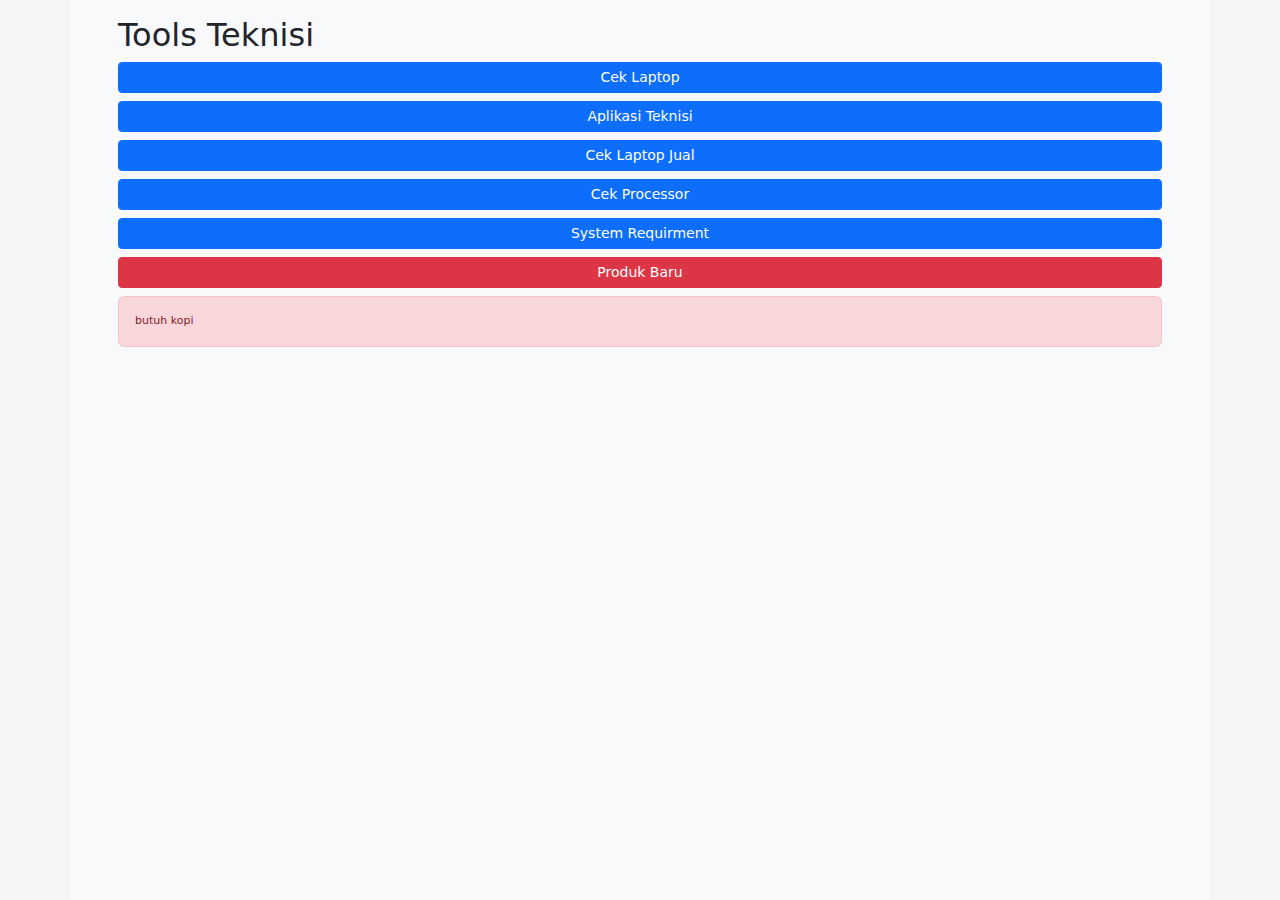
<file: index.html>
<!DOCTYPE html>
<html lang="en">
  <head>
    <meta charset="UTF-8" />
    <meta name="viewport" content="width=device-width, initial-scale=1.0" />
    <title>Form</title>

    <link rel="stylesheet" href="assets/bootstrap5/css/bootstrap.min.css" />
    <link rel="stylesheet" href="assets/style.css" />
  </head>
  <body>
    <div class="container pt-3 px-5 bg-light" style="height: 100vh">
      
    </div>

    <script src="assets/bootstrap5/js/bootstrap.bundle.min.js"></script>
    <script src="assets/script.js"></script>

    <script>
      window.addEventListener('load', function(){
        alert('Bismillah')
        window.location.href='menu.html'
      })

      // function bismillah(){
      //   alert('Bismillah')
      //   document.removeEventListener('DOMContentLoaded', bismillah)
      // }

      // document.addEventListener('DOMContentLoaded', bismillah)
    </script>
  </body>
</html>
</file>
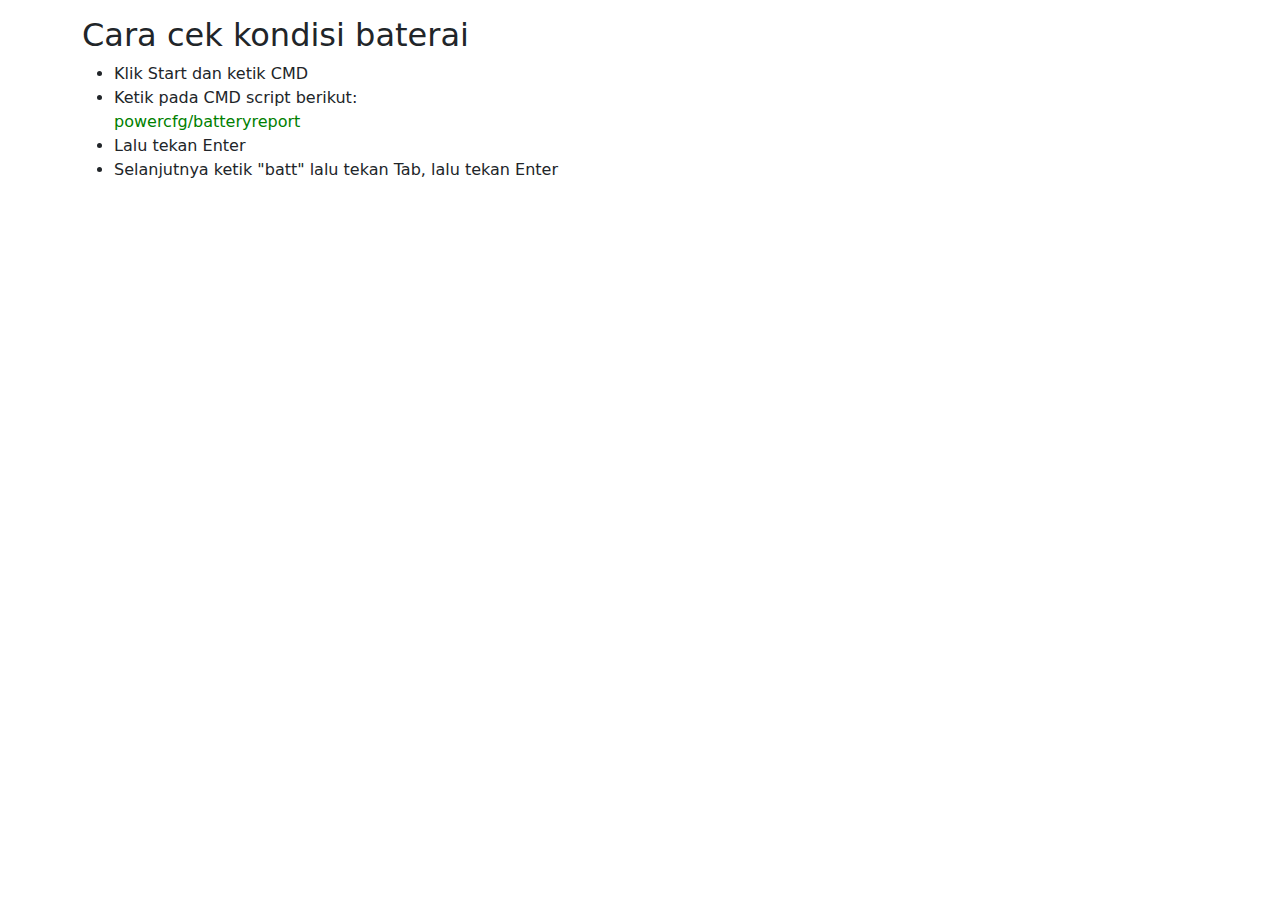
<file: cek-bateri.html>
<!DOCTYPE html>
<html lang="en">
  <head>
    <meta charset="UTF-8" />
    <meta name="viewport" content="width=device-width, initial-scale=1.0" />
    <title>Cek Baterai</title>

    <link rel="stylesheet" href="assets/bootstrap5/css/bootstrap.min.css" />
    <!-- <link rel="stylesheet" href="assets/style.css" /> -->
  </head>
  <body>
    <div class="container mt-3">
      <h2>Cara cek kondisi baterai</h2>
      <ul>
        <li>Klik Start dan ketik CMD</li>
        <li>Ketik pada CMD script berikut:</li>
        <span style="color: green;">powercfg/batteryreport</span>
        <li>Lalu tekan Enter</li>
        <li>Selanjutnya ketik "batt" lalu tekan Tab, lalu tekan Enter</li>
      </ul>
    </div>
    <script src="assets/bootstrap5/js/bootstrap.bundle.min.js"></script>
    <script src="assets/script.js"></script>
  </body>
</html>
</file>
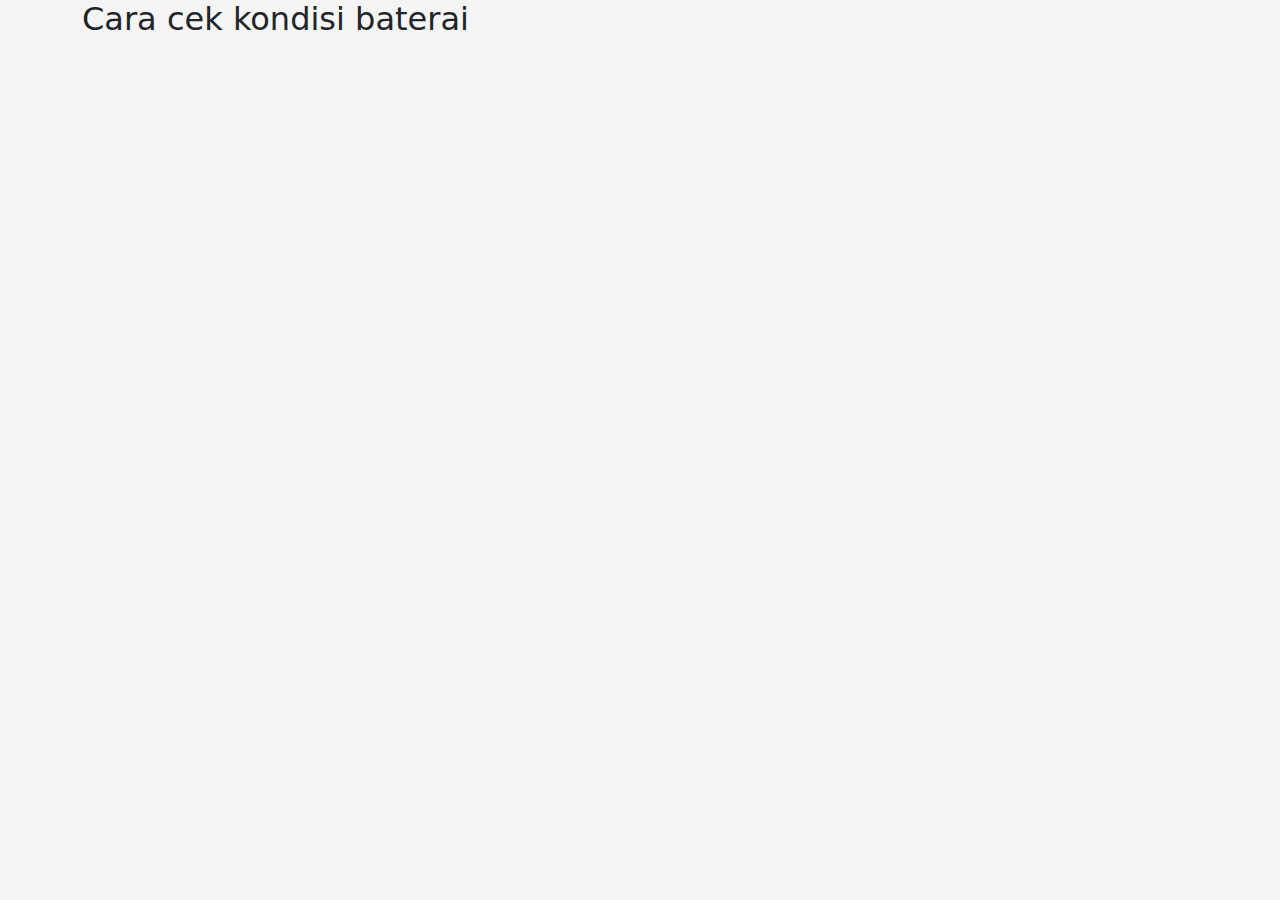
<file: copy.html>
<!DOCTYPE html>
<html lang="en">
  <head>
    <meta charset="UTF-8" />
    <meta name="viewport" content="width=device-width, initial-scale=1.0" />
    <title>Cek Baterai</title>

    <link rel="stylesheet" href="../assets/bootstrap5/css/bootstrap.min.css" />
    <link rel="stylesheet" href="../assets/style.css" />
  </head>
  <body>
    <div class="container">
      <h2>Cara cek kondisi baterai</h2>
    </div>
    <script src="../assets/bootstrap5/js/bootstrap.bundle.min.js"></script>
    <script src="../assets/script.js"></script>
  </body>
</html>
</file>
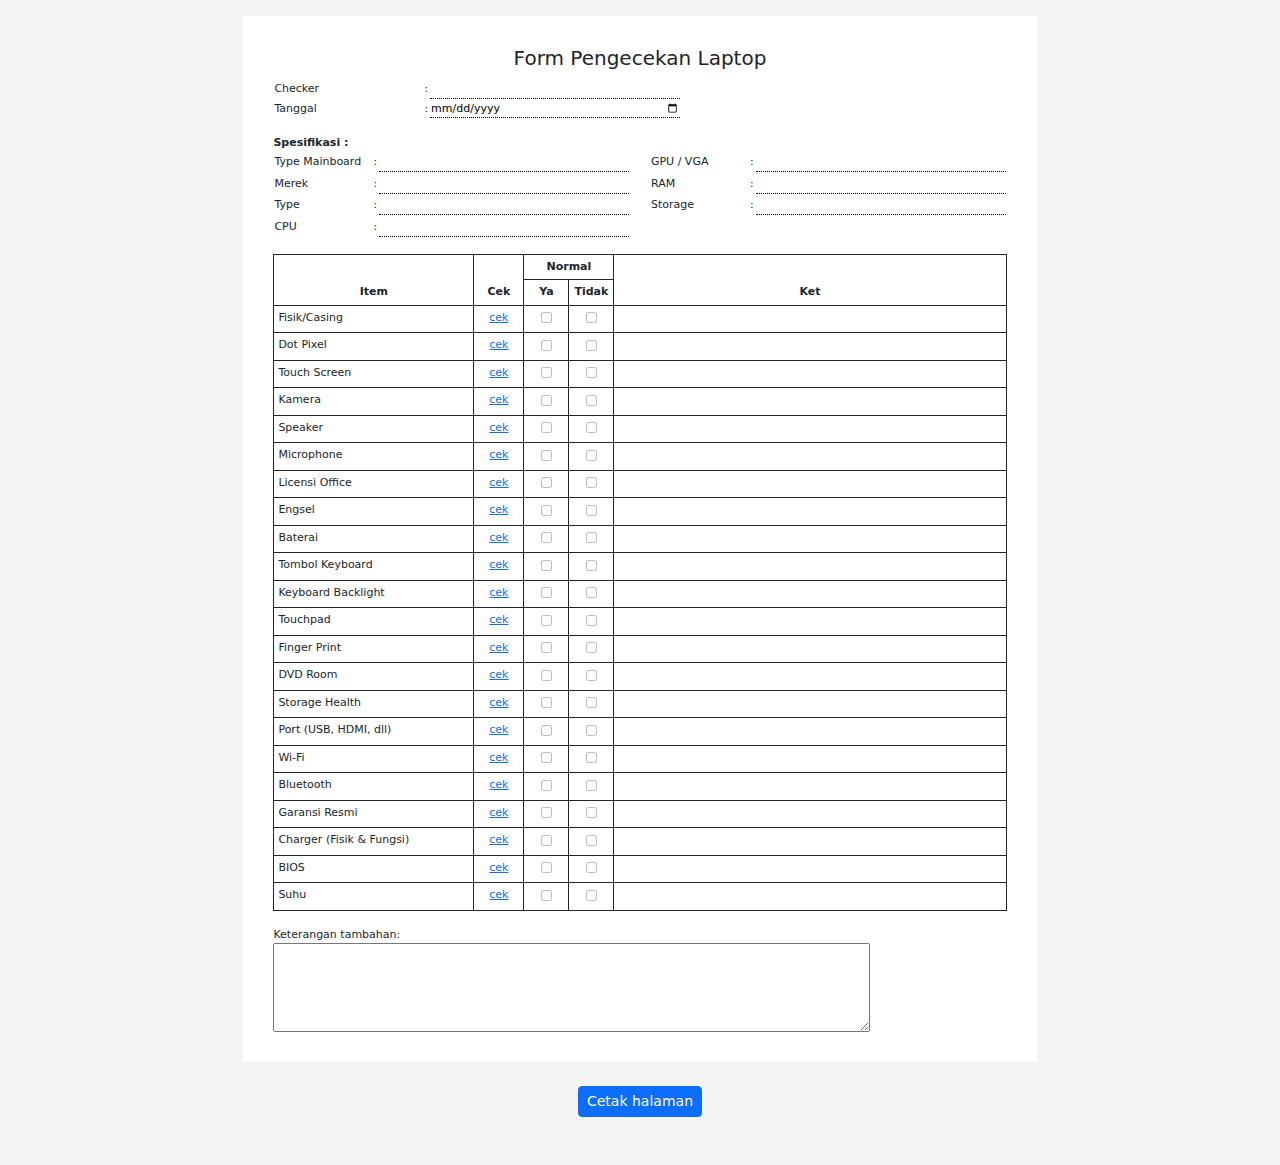
<file: form-pengecekan-laptop.html>
<!DOCTYPE html>
<html lang="en">
  <head>
    <meta charset="UTF-8" />
    <meta name="viewport" content="width=device-width, initial-scale=1.0" />
    <title>Form</title>

    <link rel="stylesheet" href="assets/bootstrap5/css/bootstrap.min.css" />
    <link rel="stylesheet" href="assets/style.css" />
  </head>
  <body>
    <div class="kertas mt-3" id="print">
      <h5 class="text-center">Form Pengecekan Laptop</h5>

      <table class="mb-3">
        <tr>
          <td width="150px">Checker</td>
          <td>:</td>
          <td><input type="text" /></td>
        </tr>
        <tr>
          <td>Tanggal</td>
          <td>:</td>
          <td>
            <input type="date" name="tgl" value="<?= set_value('tgl')?>" />
          </td>
        </tr>
      </table>

      <p><b>Spesifikasi :</b></p>

      <table class="mb-3">
        <tr>
          <td width="100px">Type Mainboard</td>
          <td>:</td>
          <td><input type="text" /></td>
          <td width="20px"></td>
          <td width="100px">GPU / VGA</td>
          <td>:</td>
          <td><input type="text" /></td>
        </tr>
        <tr>
          <td>Merek</td>
          <td>:</td>
          <td><input type="text" /></td>
          <td></td>
          <td>RAM</td>
          <td>:</td>
          <td><input type="text" /></td>
        </tr>
        <tr>
          <td>Type</td>
          <td>:</td>
          <td><input type="text" /></td>
          <td></td>
          <td>Storage</td>
          <td>:</td>
          <td>
            <p><input type="text" /></p>
          </td>
        </tr>
        <tr>
          <td>CPU</td>
          <td>:</td>
          <td><input type="text" /></td>
          <td></td>
        </tr>
      </table>

      <div class="table-responsive">
        <table class="table table-sm table-bordered border-dark">
          <thead class="text-center">
            <tr>
              <th rowspan="2" width="200px">Item</th>
              <th rowspan="2" width="50px" class="cek">Cek</th>
              <th colspan="2">Normal</th>
              <th rowspan="2">Ket</th>
            </tr>
            <tr>
              <th width="45px">Ya</th>
              <th width="45px">Tidak</th>
            </tr>
          </thead>
          <tbody>
            <tr class="text-center">
              <td class="item">Fisik/Casing</td>
              <td class="cek"><a href="#">cek</a></td>
              <td>
                <input type="checkbox" name="" id="" class="form-check-input" />
              </td>
              <td>
                <input type="checkbox" name="" id="" class="form-check-input" />
              </td>
              <td><input type="text" class="ket" /></td>
            </tr>
            <tr class="text-center">
              <td class="item">Dot Pixel</td>
              <td class="cek">
                <a
                  href="https://lcdtech.info/en/tests/dead.pixel.htm"
                  target="_blank"
                  >cek</a
                >
              </td>
              <td>
                <input type="checkbox" name="" id="" class="form-check-input" />
              </td>
              <td>
                <input type="checkbox" name="" id="" class="form-check-input" />
              </td>
              <td><input type="text" class="ket" /></td>
            </tr>
            <tr class="text-center">
              <td class="item">Touch Screen</td>
              <td class="cek">
                <a href="https://urgent.id/touch" target="_blank">cek</a>
              </td>
              <td>
                <input type="checkbox" name="" id="" class="form-check-input" />
              </td>
              <td>
                <input type="checkbox" name="" id="" class="form-check-input" />
              </td>
              <td><input type="text" class="ket" /></td>
            </tr>
            <tr class="text-center">
              <td class="item">Kamera</td>
              <td class="cek">
                <a href="https://id.webcamtests.com/" target="_blank">cek</a>
              </td>
              <td>
                <input type="checkbox" name="" id="" class="form-check-input" />
              </td>
              <td>
                <input type="checkbox" name="" id="" class="form-check-input" />
              </td>
              <td><input type="text" class="ket" /></td>
            </tr>
            <tr class="text-center">
              <td class="item">Speaker</td>
              <td class="cek">
                <a
                  href="https://www.youtube.com/watch?v=6TWJaFD6R2s"
                  target="_blank"
                  >cek</a
                >
              </td>
              <td>
                <input type="checkbox" name="" id="" class="form-check-input" />
              </td>
              <td>
                <input type="checkbox" name="" id="" class="form-check-input" />
              </td>
              <td><input type="text" class="ket" /></td>
            </tr>
            <tr class="text-center">
              <td class="item">Microphone</td>
              <td class="cek">
                <a href="https://online-voice-recorder.com/id/" target="_blank"
                  >cek</a
                >
              </td>
              <td>
                <input type="checkbox" name="" id="" class="form-check-input" />
              </td>
              <td>
                <input type="checkbox" name="" id="" class="form-check-input" />
              </td>
              <td><input type="text" class="ket" /></td>
            </tr>
            <tr class="text-center">
              <td class="item">Licensi Office</td>
              <td class="cek">
                <a href="https://online-voice-recorder.com/id/" target="_blank"
                  >cek</a
                >
              </td>
              <td>
                <input type="checkbox" name="" id="" class="form-check-input" />
              </td>
              <td>
                <input type="checkbox" name="" id="" class="form-check-input" />
              </td>
              <td><input type="text" class="ket" /></td>
            </tr>
            <tr class="text-center">
              <td class="item">Engsel</td>
              <td class="cek"><a href="#">cek</a></td>
              <td>
                <input type="checkbox" name="" id="" class="form-check-input" />
              </td>
              <td>
                <input type="checkbox" name="" id="" class="form-check-input" />
              </td>
              <td><input type="text" class="ket" /></td>
            </tr>
            <tr class="text-center">
              <td class="item">Baterai</td>
              <td class="cek">
                <a href="cek-bateri.html" target="_blank">cek</a>
              </td>
              <td>
                <input type="checkbox" name="" id="" class="form-check-input" />
              </td>
              <td>
                <input type="checkbox" name="" id="" class="form-check-input" />
              </td>
              <td><input type="text" class="ket" /></td>
            </tr>
            <tr class="text-center">
              <td class="item">Tombol Keyboard</td>
              <td class="cek">
                <a href="https://en.key-test.ru/" target="_blank">cek</a>
              </td>
              <td>
                <input type="checkbox" name="" id="" class="form-check-input" />
              </td>
              <td>
                <input type="checkbox" name="" id="" class="form-check-input" />
              </td>
              <td><input type="text" class="ket" /></td>
            </tr>
            <tr class="text-center">
              <td class="item">Keyboard Backlight</td>
              <td class="cek"><a href="#">cek</a></td>
              <td>
                <input type="checkbox" name="" id="" class="form-check-input" />
              </td>
              <td>
                <input type="checkbox" name="" id="" class="form-check-input" />
              </td>
              <td><input type="text" class="ket" /></td>
            </tr>
            <tr class="text-center">
              <td class="item">Touchpad</td>
              <td class="cek"><a href="#">cek</a></td>
              <td>
                <input type="checkbox" name="" id="" class="form-check-input" />
              </td>
              <td>
                <input type="checkbox" name="" id="" class="form-check-input" />
              </td>
              <td><input type="text" class="ket" /></td>
            </tr>
            <tr class="text-center">
              <td class="item">Finger Print</td>
              <td class="cek"><a href="#">cek</a></td>
              <td>
                <input type="checkbox" name="" id="" class="form-check-input" />
              </td>
              <td>
                <input type="checkbox" name="" id="" class="form-check-input" />
              </td>
              <td><input type="text" class="ket" /></td>
            </tr>
            <tr class="text-center">
              <td class="item">DVD Room</td>
              <td class="cek"><a href="#">cek</a></td>
              <td>
                <input type="checkbox" name="" id="" class="form-check-input" />
              </td>
              <td>
                <input type="checkbox" name="" id="" class="form-check-input" />
              </td>
              <td><input type="text" class="ket" /></td>
            </tr>
            <tr class="text-center">
              <td class="item">Storage Health</td>
              <td class="cek"><a href="#">cek</a></td>
              <td>
                <input type="checkbox" name="" id="" class="form-check-input" />
              </td>
              <td>
                <input type="checkbox" name="" id="" class="form-check-input" />
              </td>
              <td><input type="text" class="ket" /></td>
            </tr>
            <tr class="text-center">
              <td class="item">Port (USB, HDMI, dll)</td>
              <td class="cek"><a href="#">cek</a></td>
              <td>
                <input type="checkbox" name="" id="" class="form-check-input" />
              </td>
              <td>
                <input type="checkbox" name="" id="" class="form-check-input" />
              </td>
              <td><input type="text" class="ket" /></td>
            </tr>
            <tr class="text-center">
              <td class="item">Wi-Fi</td>
              <td class="cek"><a href="#">cek</a></td>
              <td>
                <input type="checkbox" name="" id="" class="form-check-input" />
              </td>
              <td>
                <input type="checkbox" name="" id="" class="form-check-input" />
              </td>
              <td><input type="text" class="ket" /></td>
            </tr>
            <tr class="text-center">
              <td class="item">Bluetooth</td>
              <td class="cek"><a href="#">cek</a></td>
              <td>
                <input type="checkbox" name="" id="" class="form-check-input" />
              </td>
              <td>
                <input type="checkbox" name="" id="" class="form-check-input" />
              </td>
              <td><input type="text" class="ket" /></td>
            </tr>
            <tr class="text-center">
              <td class="item">Garansi Resmi</td>
              <td class="cek"><a href="#">cek</a></td>
              <td>
                <input type="checkbox" name="" id="" class="form-check-input" />
              </td>
              <td>
                <input type="checkbox" name="" id="" class="form-check-input" />
              </td>
              <td><input type="text" class="ket" /></td>
            </tr>
            <tr class="text-center">
              <td class="item">Charger (Fisik & Fungsi)</td>
              <td class="cek"><a href="#">cek</a></td>
              <td>
                <input type="checkbox" name="" id="" class="form-check-input" />
              </td>
              <td>
                <input type="checkbox" name="" id="" class="form-check-input" />
              </td>
              <td><input type="text" class="ket" /></td>
            </tr>
            <tr class="text-center">
              <td class="item">BIOS</td>
              <td class="cek"><a href="#">cek</a></td>
              <td>
                <input type="checkbox" name="" id="" class="form-check-input" />
              </td>
              <td>
                <input type="checkbox" name="" id="" class="form-check-input" />
              </td>
              <td><input type="text" class="ket" /></td>
            </tr>
            <tr class="text-center">
              <td class="item">Suhu</td>
              <td class="cek"><a href="#">cek</a></td>
              <td>
                <input type="checkbox" name="" id="" class="form-check-input" />
              </td>
              <td>
                <input type="checkbox" name="" id="" class="form-check-input" />
              </td>
              <td><input type="text" class="ket" /></td>
            </tr>
          </tbody>
        </table>
      </div>

      <!-- Keterangan Tambahan -->
      <span>Keterangan tambahan:</span>
      <textarea
        name="ket-tambahan"
        id="ket-tambahan"
        cols="96"
        rows="5"
      ></textarea>
    </div>

    <!-- <button
      href="#"
      class="btn btn-sm btn-success d-block m-auto my-4"
      onclick="return printArea(print)"
    >
      Download
    </button> -->

    <div class="d-flex">
      <button id="cetak" class="btn btn-sm btn-primary m-auto my-4">
        Cetak halaman
      </button>
    </div>

    <br />

    <script src="assets/bootstrap5/js/bootstrap.bundle.min.js"></script>
    <script src="assets/script.js"></script>
  </body>
</html>
</file>
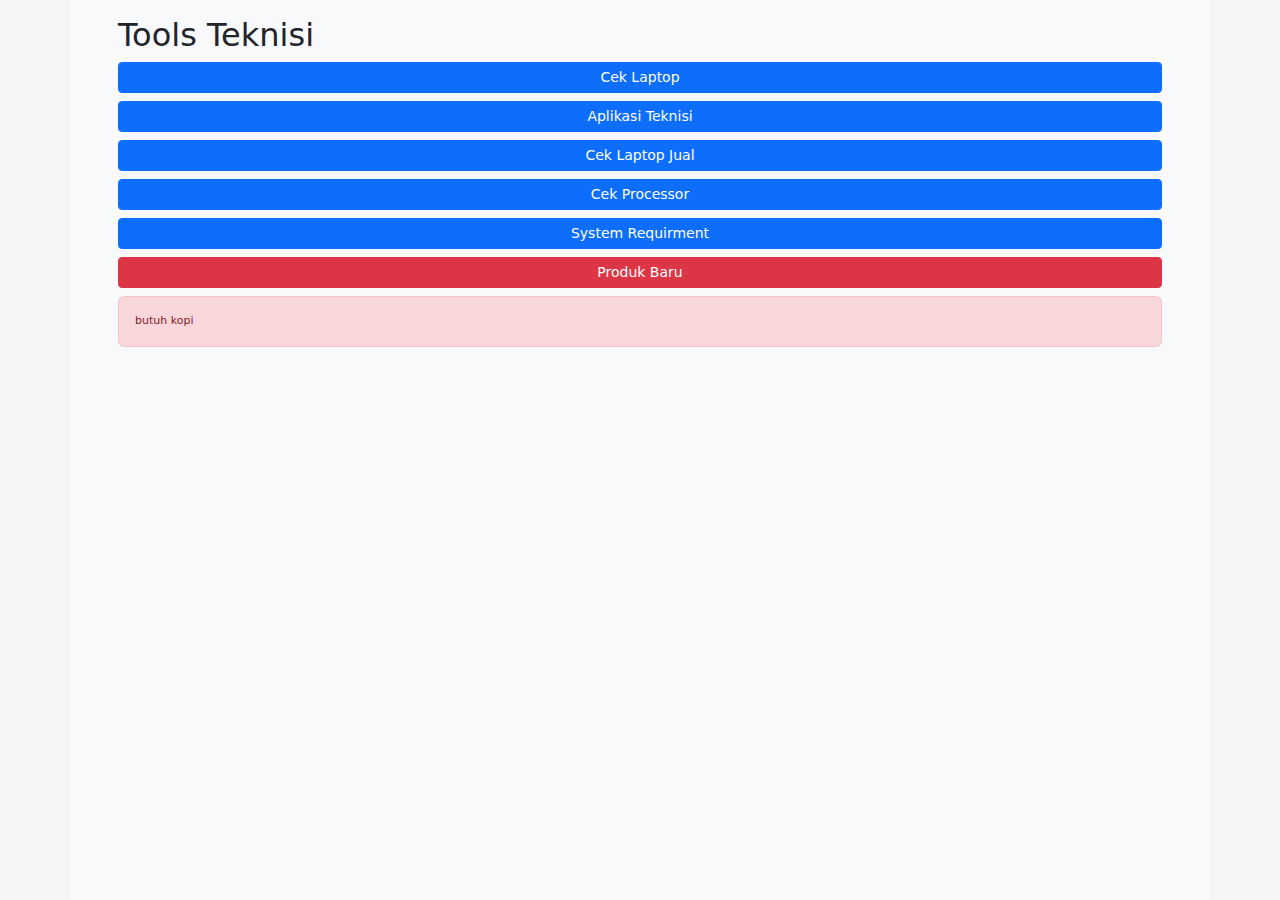
<file: menu.html>
<!DOCTYPE html>
<html lang="en">

<head>
  <meta charset="UTF-8" />
  <meta name="viewport" content="width=device-width, initial-scale=1.0" />
  <title>Form</title>

  <link rel="stylesheet" href="assets/bootstrap5/css/bootstrap.min.css" />
  <link rel="stylesheet" href="assets/style.css" />
</head>

<body>
  <div class="container pt-3 px-5 bg-light" style="height: 100vh">
    <h2>Tools Teknisi</h2>
    <a href="pages/form-pengecekan-laptop.html" class="btn btn-sm btn-primary d-block mb-2" target="_blank">Cek
      Laptop</a>
      <a href="https://drive.google.com/drive/folders/1askUsP31d2Ne4YjQukOL3eRzawJyqhHb?usp=sharing" class="btn btn-sm btn-primary d-block mb-2" target="_blank">Aplikasi Teknisi</a>
    <a href="pages/cek-laptop-jual.html" class="btn btn-sm btn-primary d-block mb-2" target="_blank">Cek Laptop Jual</a>
    <a href="pages/cek-processor.html" target="_blank" class="btn btn-sm btn-primary d-block mb-2" target="_blank">Cek
      Processor</a>
    <a href="pages/system-requirments.html" class="btn btn-sm btn-primary d-block mb-2" target="_blank">System
      Requirment</a>
    <a href="https://wasakom.hdev.my.id/display" class="btn btn-sm btn-danger d-block mb-2" target="_blank">Produk Baru</a>

    <div class="alert alert-danger">
      <span>butuh kopi</span>
    </div>
  </div><!-- /end container -->

  <script src="assets/bootstrap5/js/bootstrap.bundle.min.js"></script>
  <script src="assets/script.js"></script>

  <script>
    //   window.addEventListener('load', function(){
    //     alert('Bismillah')
    //   })

    // function bismillah(){
    //   alert('Bismillah')
    //   document.removeEventListener('DOMContentLoaded', bismillah)
    // }

    // document.addEventListener('DOMContentLoaded', bismillah)
  </script>
</body>

</html>
</file>
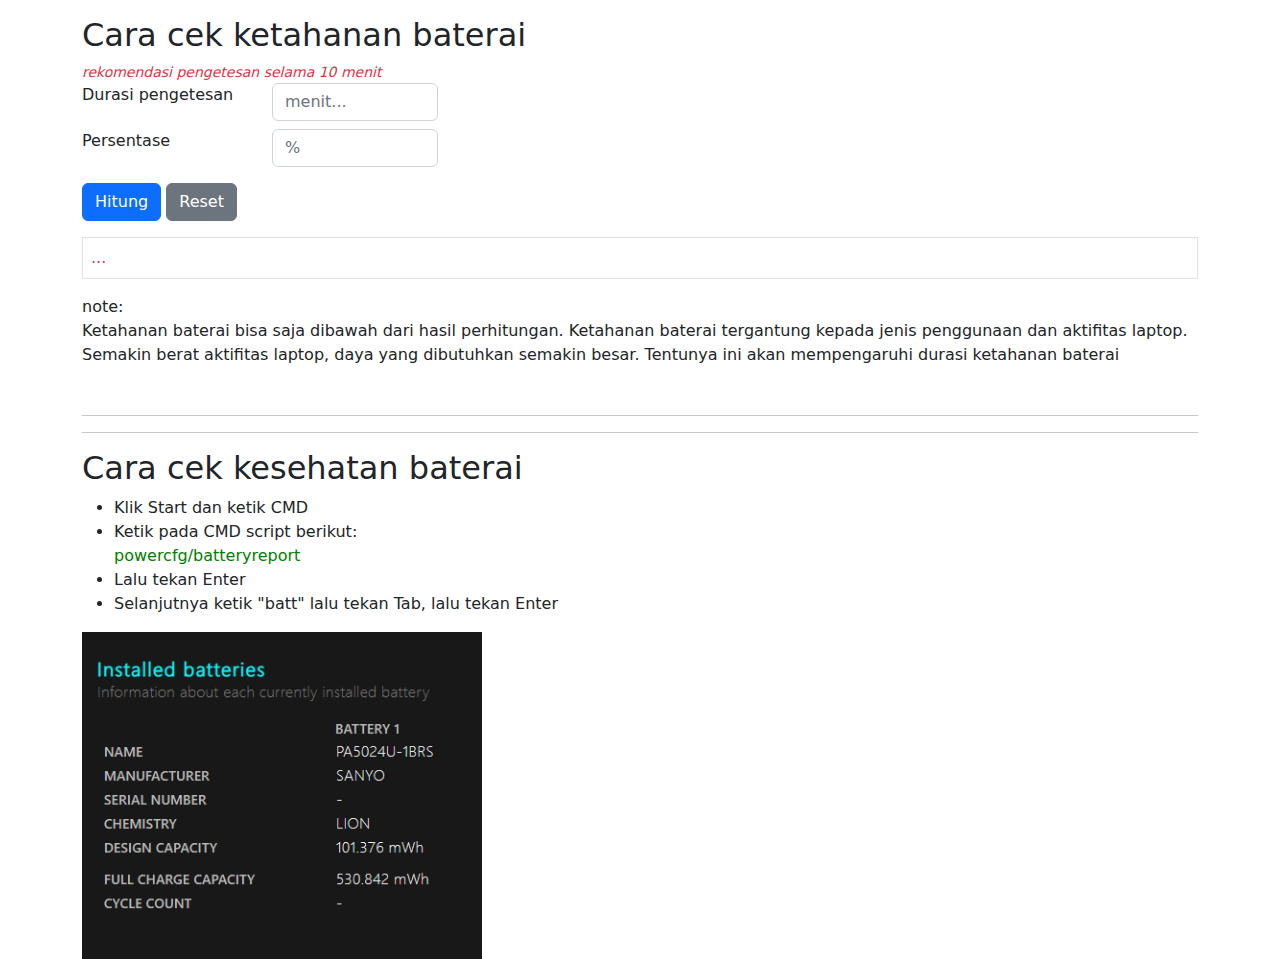
<file: pages/cek-bateri.html>
<!DOCTYPE html>
<html lang="en">

<head>
    <meta charset="UTF-8" />
    <meta name="viewport" content="width=device-width, initial-scale=1.0" />
    <title>Cek Baterai</title>

    <link rel="stylesheet" href="../assets/bootstrap5/css/bootstrap.min.css" />
    <!-- <link rel="stylesheet" href="assets/style.css" /> -->

    <script src="../assets/js/jquery-3.7.1.min.js"></script>
</head>

<body>
    <div class="container mt-3">
        <h2>Cara cek ketahanan baterai</h2>

        <div class="mb-2 row">
            <small class="text-danger"><i>rekomendasi pengetesan selama 10 menit</i></small>
            <label for="inputPassword" class="col-md-2 col-sm-4 ">Durasi pengetesan</label>
            <div class="col-md-2 col-sm-4">
                <input type="number" class="form-control" id="menit" placeholder="menit..." required/>
            </div>
        </div>
        <div class="mb-3 row">
            <label for="inputPassword" class="col-md-2 col-sm-4">Persentase </label>
            <div class="col-md-2 col-sm-4">
                <input type="number" class="form-control" id="persen" placeholder="%" required/>
            </div>
        </div>

        <button class="btn btn-primary" id="hitung">Hitung</button>
        <button class="btn btn-secondary" id="reset">Reset</button>

        <p id="hasil" class="mt-3 text-danger border p-2">...</p>

        <span>note:</span>
        <p>Ketahanan baterai bisa saja dibawah dari hasil perhitungan. Ketahanan baterai tergantung kepada jenis penggunaan dan aktifitas laptop. Semakin berat aktifitas laptop, daya yang dibutuhkan semakin besar. Tentunya ini akan mempengaruhi durasi ketahanan baterai</p>
        <hr class="mt-5">
        <hr>
        <h2>Cara cek kesehatan baterai</h2>
        <ul>
            <li>Klik Start dan ketik CMD</li>
            <li>Ketik pada CMD script berikut:</li>
            <span style="color: green">powercfg/batteryreport</span>
            <li>Lalu tekan Enter</li>
            <li>
                Selanjutnya ketik "batt" lalu tekan Tab, lalu tekan Enter
            </li>
        </ul>

        <img src="../assets/img/bat-health.PNG" alt="gambar" width="400px" />
    </div>

    
    <script src="../assets/bootstrap5/js/bootstrap.bundle.min.js"></script>
    <script src="../assets/script.js"></script>

    <!-- perhitungan -->
    <script>
        $(document).ready(function(){
            let menit = $('#menit')
            let persen = $('#persen')
            let hitung = $('#hitung')
            let hasil = $('#hasil')
            let reset = $('#reset')

            

            // hasil ketahanan baterai
            hitung.click(function(){
                
                // mencari persentase berkurang dalam satu menit
                let persen_menit = persen.val() / menit.val()

                // mencari ketahana jika baterai dalam keadan 100%
                let ketahanan = 100 / persen_menit

                let hasil_hitung = Math.floor(ketahanan)

                let hours = Math.floor(hasil_hitung / 60)
                let minutes = hasil_hitung % 60

                // hasil
                if(menit.val() == false || persen.val() == false) {
                    hasil.text('isi bagian menit dan persen untuk mengetahui ketahanan baterai')
                } else {
                    hasil.text(`Baterai bertahan maksimal ${hours} jam ${minutes} menit`)
                }

            })

            reset.click(function(){
                menit.val('')
                persen.val('')
                hasil.text('...')
            })

        })
    </script>
</body>

</html>
</file>
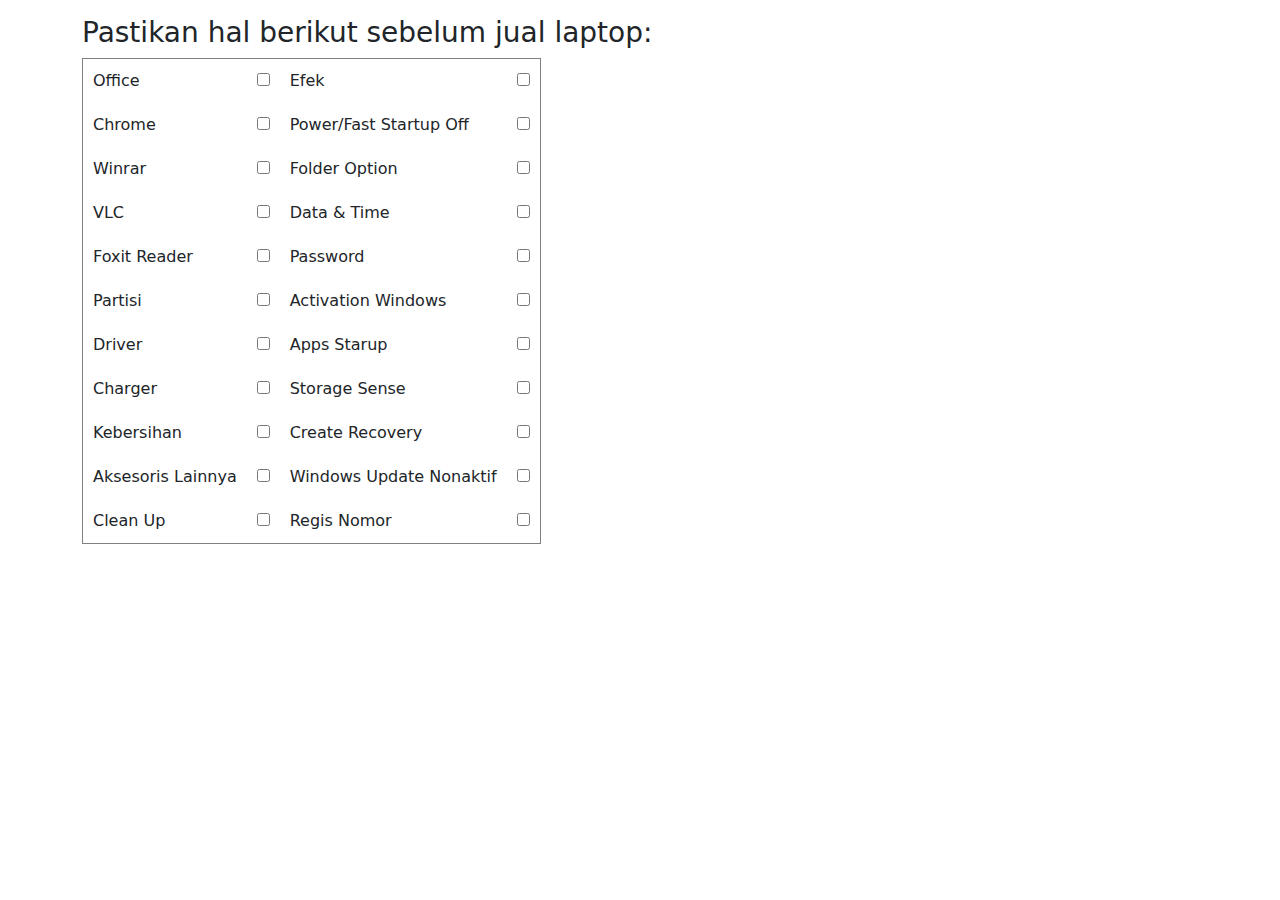
<file: pages/cek-laptop-jual.html>
<!DOCTYPE html>
<html lang="en">
  <head>
    <meta charset="UTF-8" />
    <meta name="viewport" content="width=device-width, initial-scale=1.0" />
    <title>Cek Tombol Keyboard</title>

    <link rel="stylesheet" href="../assets/bootstrap5/css/bootstrap.min.css" />
    <!-- <link rel="stylesheet" href="assets/style.css" /> -->
  </head>
  <body>
    <div class="container mt-3">
      <h3>Pastikan hal berikut sebelum jual laptop:</h3>
      <table cellpadding="10" border="1" cellspacing="1" rules="rows">
        <tr>
          <td>Office</td>
          <td><input type="checkbox" name="" id=""></td>
          <td>Efek</td>
          <td><input type="checkbox" name="" id=""></td>
        </tr>
        <tr>
          <td>Chrome</td>
          <td><input type="checkbox" name="" id=""></td>
          <td>Power/Fast Startup Off</td>
          <td><input type="checkbox" name="" id=""></td>
        </tr>
        <tr>
          <td>Winrar</td>
          <td><input type="checkbox" name="" id=""></td>
          <td>Folder Option</td>
          <td><input type="checkbox" name="" id=""></td>
        </tr>
        <tr>
          <td>VLC</td>
          <td><input type="checkbox" name="" id=""></td>
          <td>Data & Time</td>
          <td><input type="checkbox" name="" id=""></td>
        </tr>
        <tr>
          <td>Foxit Reader</td>
          <td><input type="checkbox" name="" id=""></td>
          <td>Password</td>
          <td><input type="checkbox" name="" id=""></td>
        </tr>
        <tr>
          <td>Partisi</td>
          <td><input type="checkbox" name="" id=""></td>
          <td>Activation Windows</td>
          <td><input type="checkbox" name="" id=""></td>
        </tr>
        <tr>
          <td>Driver</td>
          <td><input type="checkbox" name="" id=""></td>
          <td>Apps Starup</td>
          <td><input type="checkbox" name="" id=""></td>
        </tr>
        <tr>
          <td>Charger</td>
          <td><input type="checkbox" name="" id=""></td>
          <td>Storage Sense</td>
          <td><input type="checkbox" name="" id=""></td>
        </tr>
        <tr>
          <td>Kebersihan</td>
          <td><input type="checkbox" name="" id=""></td>
          <td>Create Recovery</td>
          <td><input type="checkbox" name="" id=""></td>
        </tr>
        <tr>
          <td>Aksesoris Lainnya</td>
          <td><input type="checkbox" name="" id=""></td>
          <td>Windows Update Nonaktif</td>
          <td><input type="checkbox" name="" id=""></td>
        </tr>
        <tr>
          <td>Clean Up</td>
          <td><input type="checkbox" name="" id=""></td>
          <td>Regis Nomor</td>
          <td><input type="checkbox" name="" id=""></td>
        </tr>
      </table>
    </div>
    <script src="../assets/bootstrap5/js/bootstrap.bundle.min.js"></script>
    <script src="../assets/script.js"></script>
  </body>
</html>
</file>
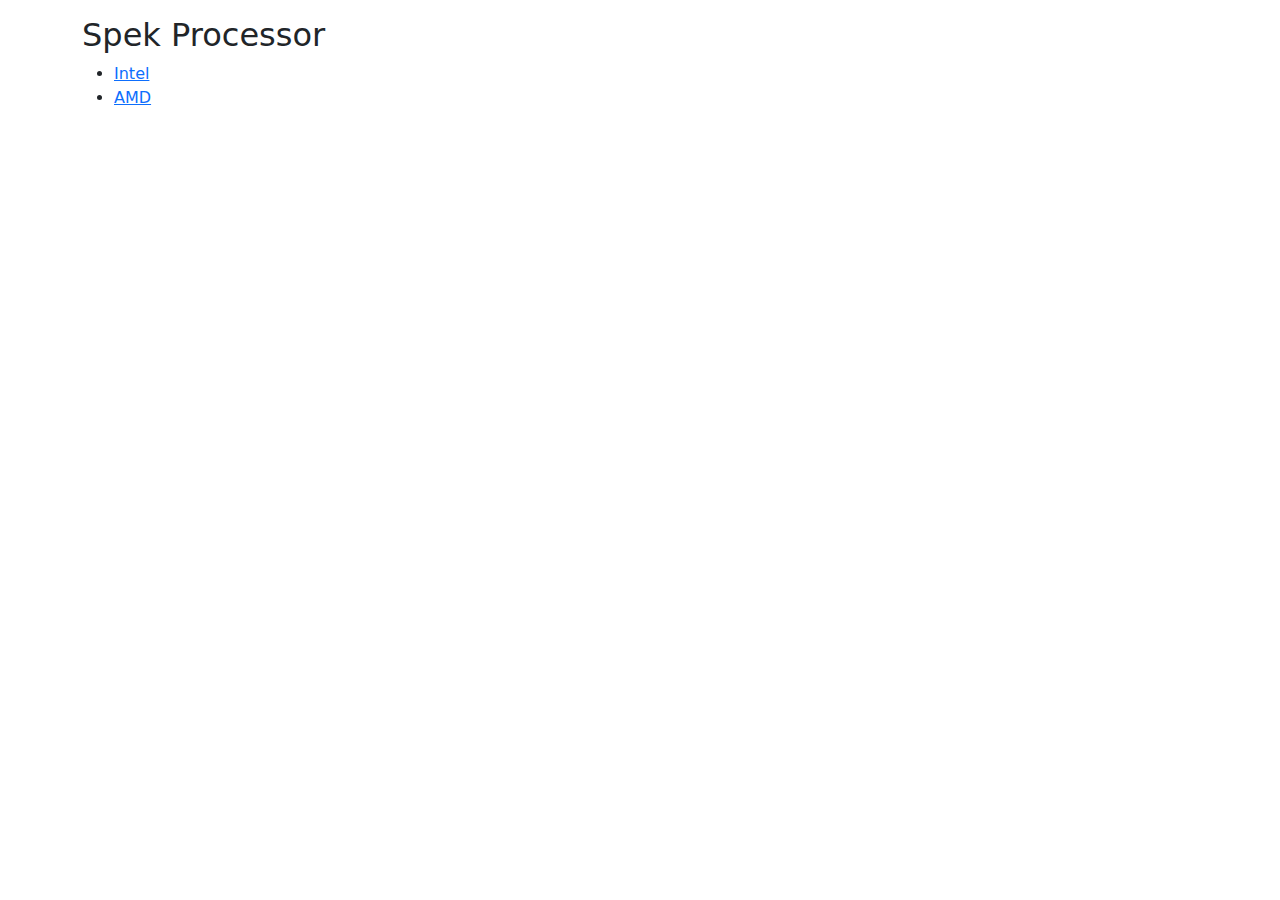
<file: pages/cek-processor.html>
<!DOCTYPE html>
<html lang="en">
  <head>
    <meta charset="UTF-8" />
    <meta name="viewport" content="width=device-width, initial-scale=1.0" />
    <title>Cek Processor</title>

    <link rel="stylesheet" href="../assets/bootstrap5/css/bootstrap.min.css" />
    <!-- <link rel="stylesheet" href="assets/style.css" /> -->
  </head>
  <body>
    <div class="container mt-3">
      <h2>Spek Processor</h2>
      <ul>
        <li><a href="https://www.intel.co.id/content/www/id/id/products/details/processors/core.html">Intel</a></li>
        <li><a href="#">AMD</a></li>
      </ul>
    </div>
    <script src="../assets/bootstrap5/js/bootstrap.bundle.min.js"></script>
    <script src="../assets/script.js"></script>
  </body>
</html>
</file>
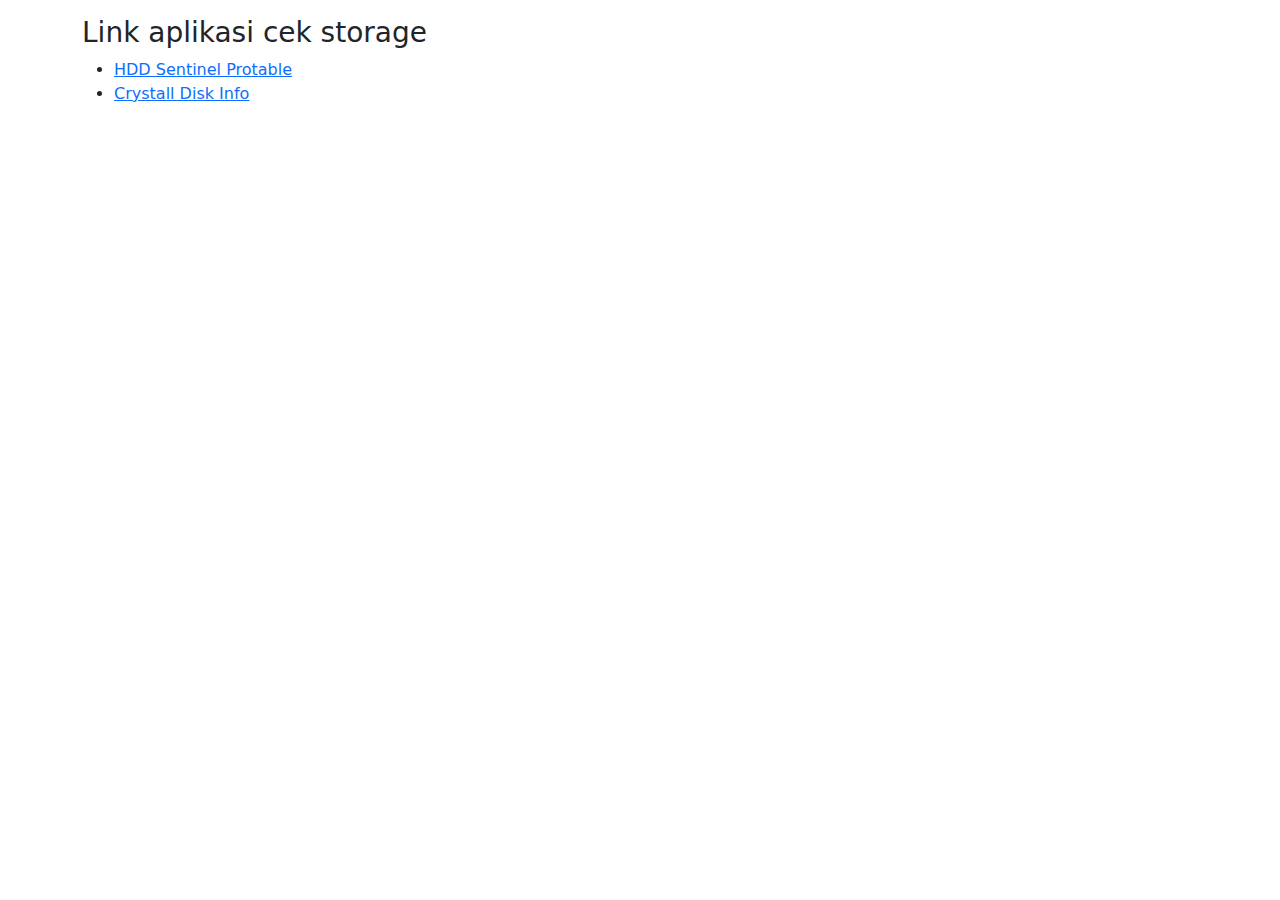
<file: pages/cek-storage.html>
<!DOCTYPE html>
<html lang="en">
  <head>
    <meta charset="UTF-8" />
    <meta name="viewport" content="width=device-width, initial-scale=1.0" />
    <title>Cek Baterai</title>

    <link rel="stylesheet" href="../assets/bootstrap5/css/bootstrap.min.css" />
    <!-- <link rel="stylesheet" href="assets/style.css" /> -->
  </head>
  <body>
    <div class="container mt-3">
      <h3>Link aplikasi cek storage</h3>
      <ul>
        <li><a href="https://www.hdsentinel.com/thanks_for_downloading.php?file=https://www.harddisksentinel.com/hdsentinel_pro_portable.zip" target="_blank">HDD Sentinel Protable</a></li>
        <li><a href="https://sourceforge.net/projects/crystaldiskinfo/files/9.2.3/CrystalDiskInfo9_2_3Aoi.zip/download" target="_blank">Crystall Disk Info</a></li>
      </ul>
      
    </div>
    <script src="../assets/bootstrap5/js/bootstrap.bundle.min.js"></script>
    <script src="../assets/script.js"></script>
  </body>
</html>
</file>
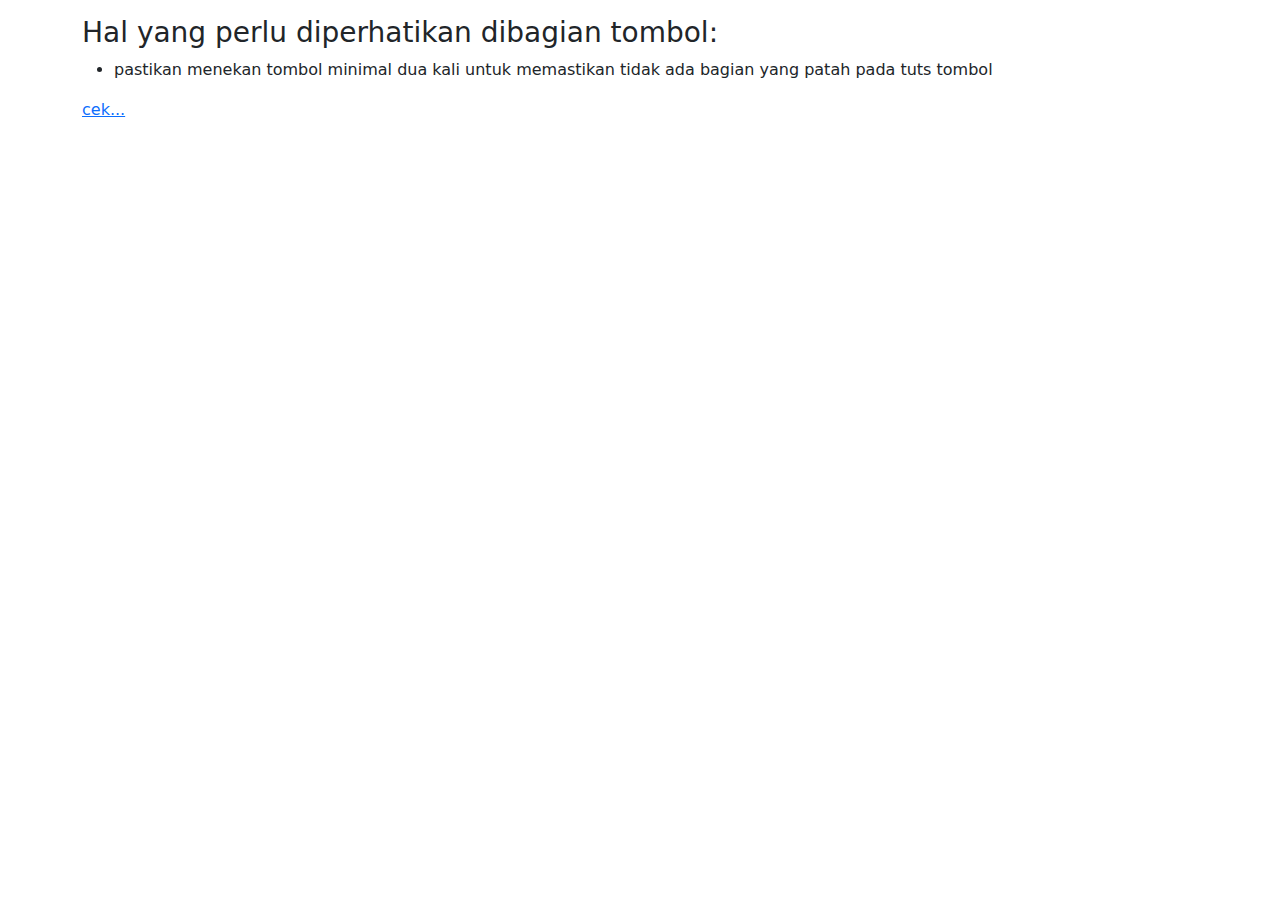
<file: pages/cek-tombol-keyboard.html>
<!DOCTYPE html>
<html lang="en">
  <head>
    <meta charset="UTF-8" />
    <meta name="viewport" content="width=device-width, initial-scale=1.0" />
    <title>Cek Tombol Keyboard</title>

    <link rel="stylesheet" href="../assets/bootstrap5/css/bootstrap.min.css" />
    <!-- <link rel="stylesheet" href="assets/style.css" /> -->
  </head>
  <body>
    <div class="container mt-3">
      <h3>Hal yang perlu diperhatikan dibagian tombol:</h3>
      <ul>
        <li>pastikan menekan tombol minimal dua kali untuk memastikan tidak ada bagian yang patah pada tuts tombol</li>
      </ul>
      <a href="https://en.key-test.ru/">cek...</a>
    </div>
    <script src="../assets/bootstrap5/js/bootstrap.bundle.min.js"></script>
    <script src="../assets/script.js"></script>
  </body>
</html>
</file>
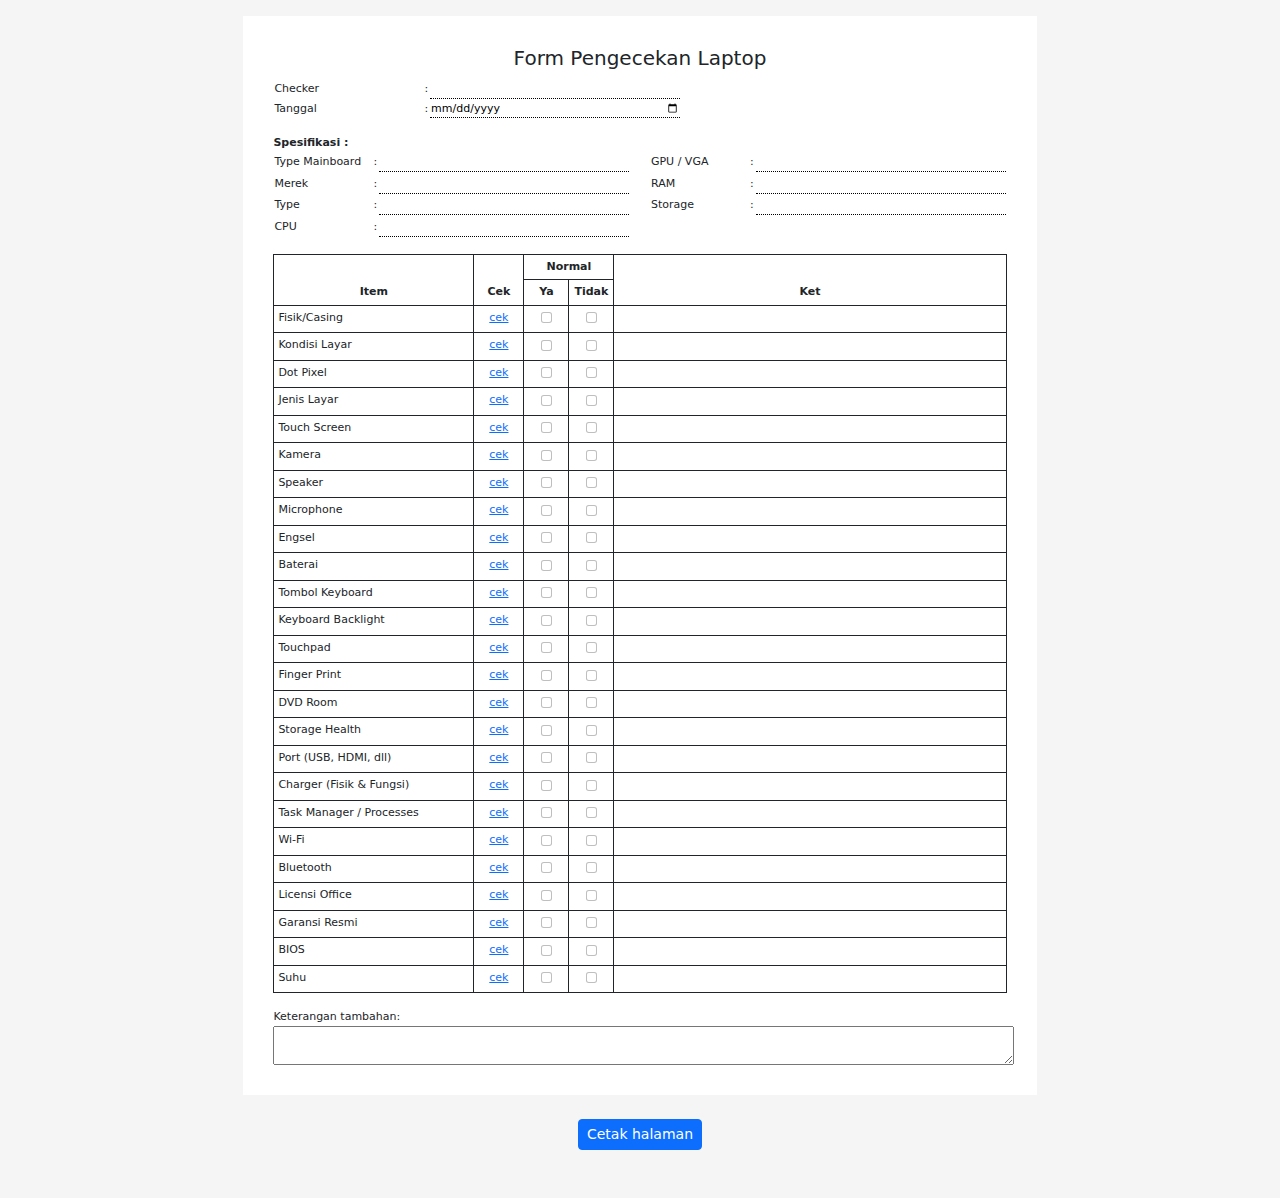
<file: pages/form-pengecekan-laptop.html>
<!DOCTYPE html>
<html lang="en">
  <head>
    <meta charset="UTF-8" />
    <meta name="viewport" content="width=device-width, initial-scale=1.0" />
    <title>Form</title>

    <link rel="stylesheet" href="../assets/bootstrap5/css/bootstrap.min.css" />
    <link rel="stylesheet" href="../assets/style.css" />
  </head>
  <body>

      <!-- <button class="cek btn btn-sm btn-danger position-fixed" style="left: 250px;" onclick="home()">Home</button> -->

    <div class="kertas mt-3" id="print">
      <h5 class="text-center">Form Pengecekan Laptop</h5>

      <table class="mb-3">
        <tr>
          <td width="150px">Checker</td>
          <td>:</td>
          <td><input type="text" /></td>
        </tr>
        <tr>
          <td>Tanggal</td>
          <td>:</td>
          <td>
            <input type="date" name="tgl" value="<?= set_value('tgl')?>" />
          </td>
        </tr>
      </table>

      <p><b>Spesifikasi :</b></p>

      <table class="mb-3">
        <tr>
          <td width="100px">Type Mainboard</td>
          <td>:</td>
          <td><input type="text" /></td>
          <td width="20px"></td>
          <td width="100px">GPU / VGA</td>
          <td>:</td>
          <td><input type="text" /></td>
        </tr>
        <tr>
          <td>Merek</td>
          <td>:</td>
          <td><input type="text" /></td>
          <td></td>
          <td>RAM</td>
          <td>:</td>
          <td><input type="text" /></td>
        </tr>
        <tr>
          <td>Type</td>
          <td>:</td>
          <td><input type="text" /></td>
          <td></td>
          <td>Storage</td>
          <td>:</td>
          <td>
            <p><input type="text" /></p>
          </td>
        </tr>
        <tr>
          <td>CPU</td>
          <td>:</td>
          <td><input type="text" /></td>
          <td></td>
        </tr>
      </table>

      <!-- form -->
      <div class="table-responsive">
        <table class="table table-sm table-bordered border-dark">
          <thead class="text-center">
            <tr>
              <th rowspan="2" width="200px">Item</th>
              <th rowspan="2" width="50px" class="cek">Cek</th>
              <th colspan="2">Normal</th>
              <th rowspan="2">Ket</th>
            </tr>
            <tr>
              <th width="45px">Ya</th>
              <th width="45px">Tidak</th>
            </tr>
          </thead>
          <tbody>
            <tr class="text-center">
              <td class="item">Fisik/Casing</td>
              <td class="cek"><a href="#">cek</a></td>
              <td>
                <input type="checkbox" name="" id="" class="form-check-input" />
              </td>
              <td>
                <input type="checkbox" name="" id="" class="form-check-input" />
              </td>
              <td><input type="text" class="ket" /></td>
            </tr>
            <tr class="text-center">
              <td class="item">Kondisi Layar</td>
              <td class="cek">
                <a href="kondisi-layar.html" target="_blank">cek</a>
              </td>
              <td>
                <input type="checkbox" name="" id="" class="form-check-input" />
              </td>
              <td>
                <input type="checkbox" name="" id="" class="form-check-input" />
              </td>
              <td><input type="text" class="ket" /></td>
            </tr>
            <tr class="text-center">
              <td class="item">Dot Pixel</td>
              <td class="cek">
                <a
                  href="https://lcdtech.info/en/tests/dead.pixel.htm"
                  target="_blank"
                  >cek</a
                >
              </td>
              <td>
                <input type="checkbox" name="" id="" class="form-check-input" />
              </td>
              <td>
                <input type="checkbox" name="" id="" class="form-check-input" />
              </td>
              <td><input type="text" class="ket" /></td>
            </tr>
            <tr class="text-center">
              <td class="item">Jenis Layar</td>
              <td class="cek">
                <a href="jenis-layar.html" target="_blank">cek</a>
              </td>
              <td>
                <input type="checkbox" name="" id="" class="form-check-input" />
              </td>
              <td>
                <input type="checkbox" name="" id="" class="form-check-input" />
              </td>
              <td><input type="text" class="ket" /></td>
            </tr>
            <tr class="text-center">
              <td class="item">Touch Screen</td>
              <td class="cek">
                <a href="https://urgent.id/touch" target="_blank">cek</a>
              </td>
              <td>
                <input type="checkbox" name="" id="" class="form-check-input" />
              </td>
              <td>
                <input type="checkbox" name="" id="" class="form-check-input" />
              </td>
              <td><input type="text" class="ket" /></td>
            </tr>
            <tr class="text-center">
              <td class="item">Kamera</td>
              <td class="cek">
                <a href="https://id.webcamtests.com/" target="_blank">cek</a>
              </td>
              <td>
                <input type="checkbox" name="" id="" class="form-check-input" />
              </td>
              <td>
                <input type="checkbox" name="" id="" class="form-check-input" />
              </td>
              <td><input type="text" class="ket" /></td>
            </tr>
            <tr class="text-center">
              <td class="item">Speaker</td>
              <td class="cek">
                <a
                  href="https://www.youtube.com/watch?v=6TWJaFD6R2s"
                  target="_blank"
                  >cek</a
                >
              </td>
              <td>
                <input type="checkbox" name="" id="" class="form-check-input" />
              </td>
              <td>
                <input type="checkbox" name="" id="" class="form-check-input" />
              </td>
              <td><input type="text" class="ket" /></td>
            </tr>
            <tr class="text-center">
              <td class="item">Microphone</td>
              <td class="cek">
                <a href="https://online-voice-recorder.com/id/" target="_blank"
                  >cek</a
                >
              </td>
              <td>
                <input type="checkbox" name="" id="" class="form-check-input" />
              </td>
              <td>
                <input type="checkbox" name="" id="" class="form-check-input" />
              </td>
              <td><input type="text" class="ket" /></td>
            </tr>
            <tr class="text-center">
              <td class="item">Engsel</td>
              <td class="cek"><a href="#">cek</a></td>
              <td>
                <input type="checkbox" name="" id="" class="form-check-input" />
              </td>
              <td>
                <input type="checkbox" name="" id="" class="form-check-input" />
              </td>
              <td><input type="text" class="ket" /></td>
            </tr>
            <tr class="text-center">
              <td class="item">Baterai</td>
              <td class="cek">
                <a href="cek-bateri.html" target="_blank">cek</a>
              </td>
              <td>
                <input type="checkbox" name="" id="" class="form-check-input" />
              </td>
              <td>
                <input type="checkbox" name="" id="" class="form-check-input" />
              </td>
              <td><input type="text" class="ket" /></td>
            </tr>
            <tr class="text-center">
              <td class="item">Tombol Keyboard</td>
              <td class="cek">
                <a href="cek-tombol-keyboard.html" target="_blank">cek</a>
              </td>
              <td>
                <input type="checkbox" name="" id="" class="form-check-input" />
              </td>
              <td>
                <input type="checkbox" name="" id="" class="form-check-input" />
              </td>
              <td><input type="text" class="ket" /></td>
            </tr>
            <tr class="text-center">
              <td class="item">Keyboard Backlight</td>
              <td class="cek"><a href="#">cek</a></td>
              <td>
                <input type="checkbox" name="" id="" class="form-check-input" />
              </td>
              <td>
                <input type="checkbox" name="" id="" class="form-check-input" />
              </td>
              <td><input type="text" class="ket" /></td>
            </tr>
            <tr class="text-center">
              <td class="item">Touchpad</td>
              <td class="cek"><a href="#">cek</a></td>
              <td>
                <input type="checkbox" name="" id="" class="form-check-input" />
              </td>
              <td>
                <input type="checkbox" name="" id="" class="form-check-input" />
              </td>
              <td><input type="text" class="ket" /></td>
            </tr>
            <tr class="text-center">
              <td class="item">Finger Print</td>
              <td class="cek"><a href="#">cek</a></td>
              <td>
                <input type="checkbox" name="" id="" class="form-check-input" />
              </td>
              <td>
                <input type="checkbox" name="" id="" class="form-check-input" />
              </td>
              <td><input type="text" class="ket" /></td>
            </tr>
            <tr class="text-center">
              <td class="item">DVD Room</td>
              <td class="cek"><a href="#">cek</a></td>
              <td>
                <input type="checkbox" name="" id="" class="form-check-input" />
              </td>
              <td>
                <input type="checkbox" name="" id="" class="form-check-input" />
              </td>
              <td><input type="text" class="ket" /></td>
            </tr>
            <tr class="text-center">
              <td class="item">Storage Health</td>
              <td class="cek">
                <a href="cek-storage.html" target="_blank">cek</a>
              </td>
              <td>
                <input type="checkbox" name="" id="" class="form-check-input" />
              </td>
              <td>
                <input type="checkbox" name="" id="" class="form-check-input" />
              </td>
              <td><input type="text" class="ket" /></td>
            </tr>
            <tr class="text-center">
              <td class="item">Port (USB, HDMI, dll)</td>
              <td class="cek"><a href="#">cek</a></td>
              <td>
                <input type="checkbox" name="" id="" class="form-check-input" />
              </td>
              <td>
                <input type="checkbox" name="" id="" class="form-check-input" />
              </td>
              <td><input type="text" class="ket" /></td>
            </tr>
            <tr class="text-center">
              <td class="item">Charger (Fisik & Fungsi)</td>
              <td class="cek"><a href="#">cek</a></td>
              <td>
                <input type="checkbox" name="" id="" class="form-check-input" />
              </td>
              <td>
                <input type="checkbox" name="" id="" class="form-check-input" />
              </td>
              <td><input type="text" class="ket" /></td>
            </tr>
            <tr class="text-center">
              <td class="item">Task Manager / Processes</td>
              <td class="cek"><a href="#">cek</a></td>
              <td>
                <input type="checkbox" name="" id="" class="form-check-input" />
              </td>
              <td>
                <input type="checkbox" name="" id="" class="form-check-input" />
              </td>
              <td><input type="text" class="ket" /></td>
            </tr>
            <tr class="text-center">
              <td class="item">Wi-Fi</td>
              <td class="cek"><a href="#">cek</a></td>
              <td>
                <input type="checkbox" name="" id="" class="form-check-input" />
              </td>
              <td>
                <input type="checkbox" name="" id="" class="form-check-input" />
              </td>
              <td><input type="text" class="ket" /></td>
            </tr>
            <tr class="text-center">
              <td class="item">Bluetooth</td>
              <td class="cek"><a href="#">cek</a></td>
              <td>
                <input type="checkbox" name="" id="" class="form-check-input" />
              </td>
              <td>
                <input type="checkbox" name="" id="" class="form-check-input" />
              </td>
              <td><input type="text" class="ket" /></td>
            </tr>
            <tr class="text-center">
              <td class="item">Licensi Office</td>
              <td class="cek">
                <a href="#">cek</a>
              </td>
              <td>
                <input type="checkbox" name="" id="" class="form-check-input" />
              </td>
              <td>
                <input type="checkbox" name="" id="" class="form-check-input" />
              </td>
              <td><input type="text" class="ket" /></td>
            </tr>
            <tr class="text-center">
              <td class="item">Garansi Resmi</td>
              <td class="cek"><a href="#">cek</a></td>
              <td>
                <input type="checkbox" name="" id="" class="form-check-input" />
              </td>
              <td>
                <input type="checkbox" name="" id="" class="form-check-input" />
              </td>
              <td><input type="text" class="ket" /></td>
            </tr>
            <tr class="text-center">
              <td class="item">BIOS</td>
              <td class="cek"><a href="#">cek</a></td>
              <td>
                <input type="checkbox" name="" id="" class="form-check-input" />
              </td>
              <td>
                <input type="checkbox" name="" id="" class="form-check-input" />
              </td>
              <td><input type="text" class="ket" /></td>
            </tr>
            <tr class="text-center">
              <td class="item">Suhu</td>
              <td class="cek"><a href="#">cek</a></td>
              <td>
                <input type="checkbox" name="" id="" class="form-check-input" />
              </td>
              <td>
                <input type="checkbox" name="" id="" class="form-check-input" />
              </td>
              <td><input type="text" class="ket" /></td>
            </tr>
          </tbody>
        </table>
      </div>

      <!-- Keterangan Tambahan -->
      <span>Keterangan tambahan:</span>
      <textarea
        name="ket-tambahan"
        id="ket-tambahan"
        cols="120"
        rows="2"
      ></textarea>
    </div>

    <div class="d-flex">
      <button id="cetak" class="btn btn-sm btn-primary m-auto my-4">
        Cetak halaman
      </button>
    </div>

    <br />

    <script src="../assets/bootstrap5/js/bootstrap.bundle.min.js"></script>
    <script src="../assets/script.js"></script>

    <script>
      function home (){
        window.history.back()
      }
    </script>
  </body>
</html>
</file>
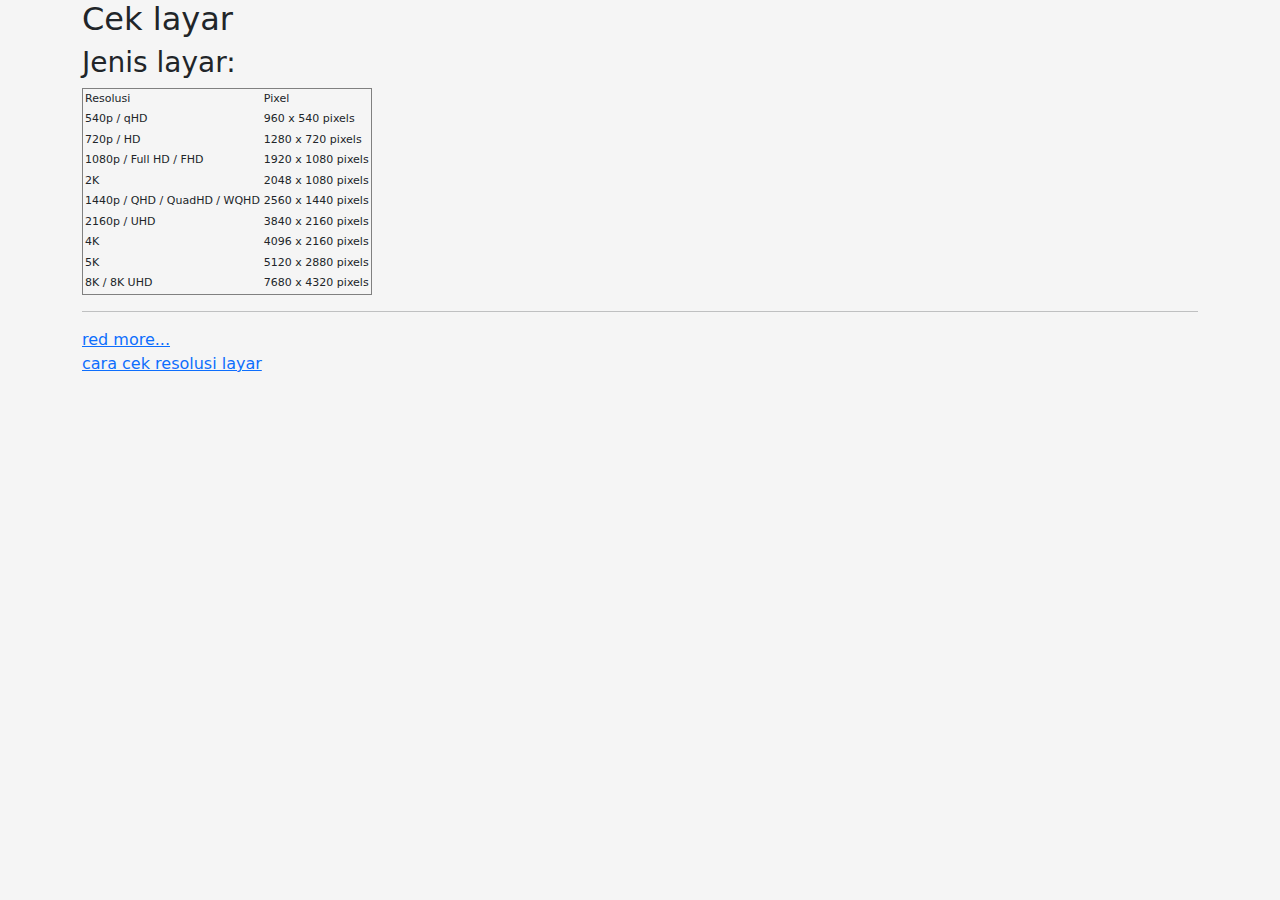
<file: pages/jenis-layar.html>
<!DOCTYPE html>
<html lang="en">
  <head>
    <meta charset="UTF-8" />
    <meta name="viewport" content="width=device-width, initial-scale=1.0" />
    <title>Cek Baterai</title>

    <link rel="stylesheet" href="../assets/bootstrap5/css/bootstrap.min.css" />
    <link rel="stylesheet" href="../assets/style.css" />
  </head>
  <body>
    <div class="container">
      <h2>Cek layar</h2>
      <h3>Jenis layar:</h3>
      <table border="1" cellpadding="2" cellspacing="10">
        <tr>
          <td>Resolusi</td>
          <td>Pixel</td>
        </tr>
        <tr>
          <td>540p / qHD</td>
          <td>960 x 540 pixels</td>
        </tr>
        <tr>
          <td>720p / HD</td>
          <td>1280 x 720 pixels</td>
        </tr>
        <tr>
          <td>1080p / Full HD / FHD</td>
          <td>1920 x 1080 pixels</td>
        </tr>
        <tr>
          <td>2K</td>
          <td>2048 x 1080 pixels</td>
        </tr>
        <tr>
          <td>1440p / QHD / QuadHD / WQHD</td>
          <td>2560 x 1440 pixels</td>
        </tr>
        <tr>
          <td>2160p / UHD</td>
          <td>3840 x 2160 pixels</td>
        </tr>
        <tr>
          <td>4K</td>
          <td>4096 x 2160 pixels</td>
        </tr>
        <tr>
          <td>5K</td>
          <td>5120 x 2880 pixels</td>
        </tr>
        <tr>
          <td>8K / 8K UHD</td>
          <td>7680 x 4320 pixels</td>
        </tr>
      </table>
      <hr>
      <a
        href="https://komputer-grafis-d3.stekom.ac.id/informasi/baca/Macam-macam-Resolusi-Video-HD-dan-dan-resolusi-yang-lebih-besar/01fe6e339bb1ba4f71b9ebc7814b8080167bffea"
        target="_blank" class="d-block "
        >red more...</a
      >
      <a href="https://id.wikihow.com/Memeriksa-Resolusi-Layar" target="_blank"
        >cara cek resolusi layar</a
      >
    </div>
    <script src="../assets/bootstrap5/js/bootstrap.bundle.min.js"></script>
    <script src="../assets/script.js"></script>
  </body>
</html>
</file>
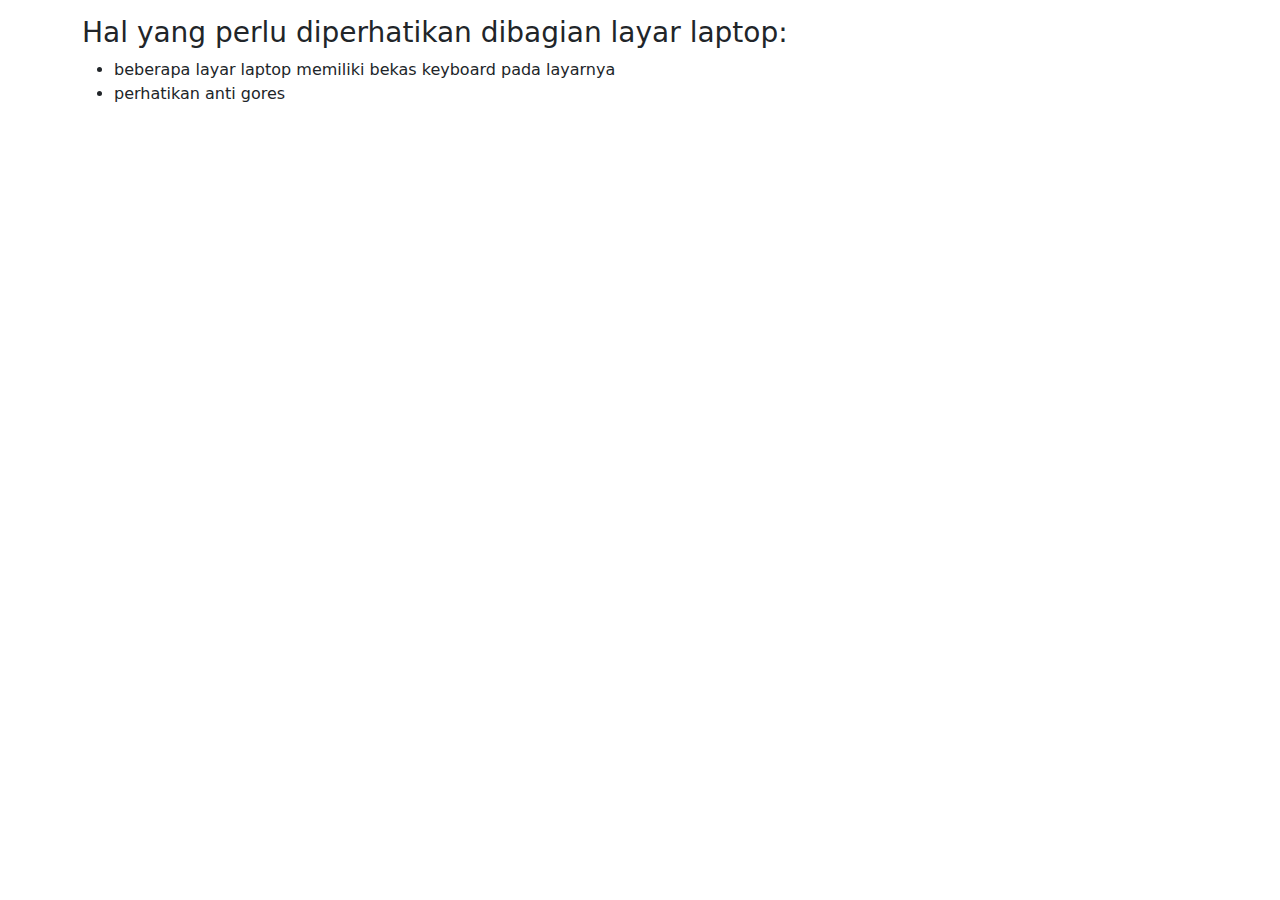
<file: pages/kondisi-layar.html>
<!DOCTYPE html>
<html lang="en">
  <head>
    <meta charset="UTF-8" />
    <meta name="viewport" content="width=device-width, initial-scale=1.0" />
    <title>Kondisi Layar</title>

    <link rel="stylesheet" href="../assets/bootstrap5/css/bootstrap.min.css" />
    <!-- <link rel="stylesheet" href="assets/style.css" /> -->
  </head>
  <body>
    <div class="container mt-3">
      <h3>Hal yang perlu diperhatikan dibagian layar laptop:</h3>
      <ul>
        <li>beberapa layar laptop memiliki bekas keyboard pada layarnya</li>
        <li>perhatikan anti gores</li>
      </ul>
      
    </div>
    <script src="../assets/bootstrap5/js/bootstrap.bundle.min.js"></script>
    <script src="../assets/script.js"></script>
  </body>
</html>
</file>
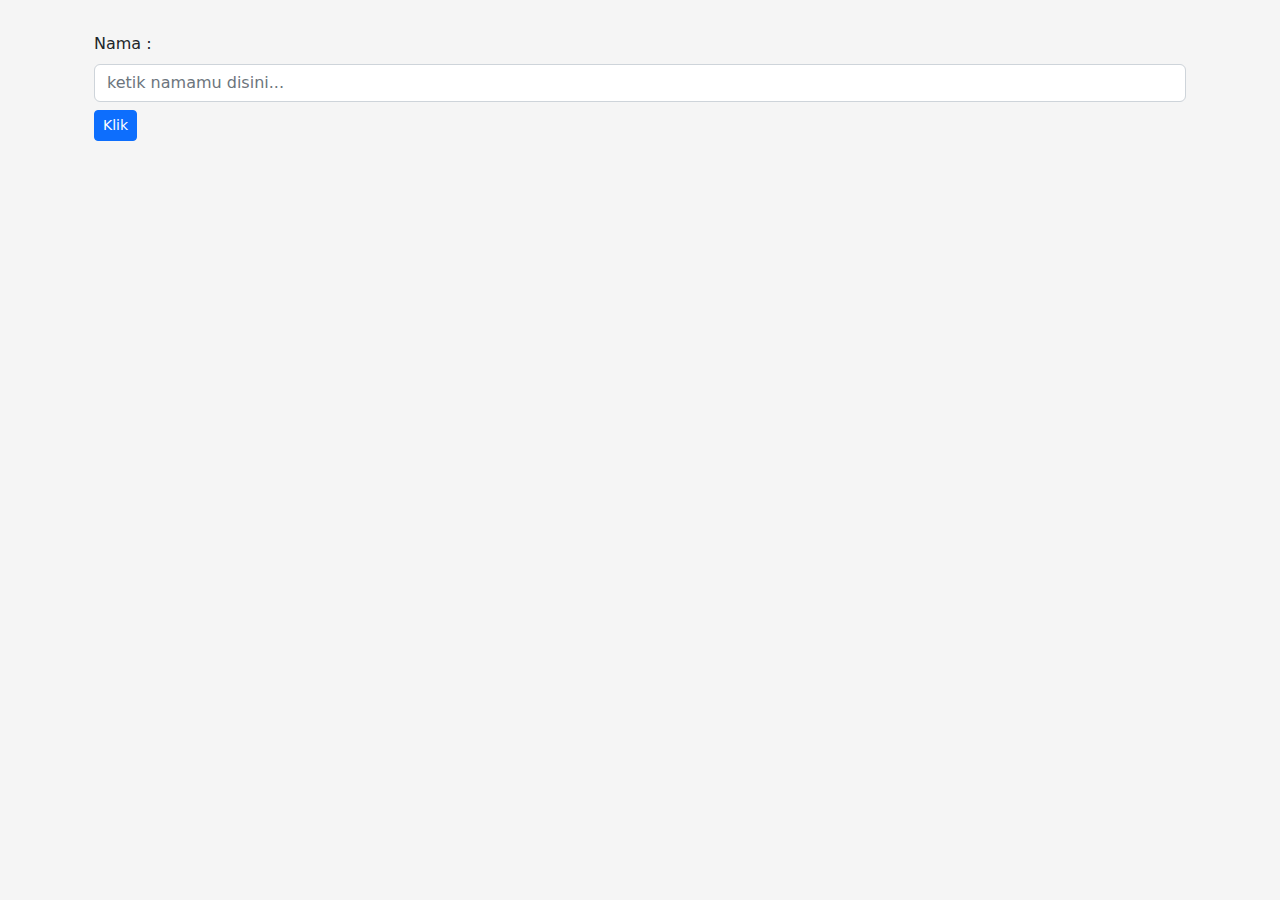
<file: pages/ngopi.html>
<!DOCTYPE html>
<html lang="en">
    <head>
        <meta charset="UTF-8" />
        <meta name="viewport" content="width=device-width, initial-scale=1.0" />
        <title>Ngopi Dulu</title>

        <link
            rel="stylesheet"
            href="../assets/bootstrap5/css/bootstrap.min.css"
        />
        <link rel="stylesheet" href="../assets/style.css" />
    </head>

    <body>
        <div class="container p-4">
            <h2></h2>
            <div id="form">
                <div class="mb-2">
                    <label for="nama" class="form-label">Nama :</label>
                    <input
                        type="text"
                        class="form-control"
                        name="nama"
                        id="nama"
                        placeholder="ketik namamu disini..."
                        required
                    />
                </div>
                <button
                    type="submit"
                    class="btn btn-sm btn-primary"
                    id="btn"
                    onclick="kata()"
                >
                    Klik
                </button>
            </div>

            <!-- kata -->
            <div class="card p-3 d-none" id="kata">
                <div id="kata1"></div>
                <div id="kata2"></div>
            </div>
            <!-- /kata -->

            <div id="part2" class="my-3 d-none">
                <p id="konfir" class="mb-1"></p>
                <button class="btn btn-sm btn-primary" onclick="ya()">
                    Ya
                </button>
            </div>

            <div id="part3" class="my-3 d-none">
                <p id="konfir2" class="mb-1">Yang jujur dong Kak!</p>
                <button class="btn btn-sm btn-primary" onclick="sudah()">
                    Jujur, sudah kok..
                </button>
            </div>

            <!-- tampil gambar -->
            <div id="gambar" class="d-none mt-3">
                <img src="../assets/img/senyum.jpg" alt="" width="80%" />
                <h3>Terimakasih sudah mau senyum untuk hari ini...</h3>
            </div>

            <div id="iklan" class="d-none">
                <div class="my-3">.</div>
                <div class="my-3">.</div>
                <div class="my-3">.</div>
                <div class="my-3">.</div>
                <div class="my-3">.</div>

                <!-- iklan -->
                <div class="alert alert-info">
                    <p>Mau CV atau Portofolio berbasis Web?</p>
                    <p class="mb-2">Kasi uang kopi ini, baru na buatkanki...</p>
                    <a
                        href="https://api.whatsapp.com/send/?phone=6285695605182&text&type=phone_number&app_absent=0"
                        class="btn btn-sm btn-success"
                        target="_blank"
                        >WhatsApp</a
                    >
                </div>
            </div>
        </div>
        <script src="../assets/bootstrap5/js/bootstrap.bundle.min.js"></script>
        <script src="../assets/script.js"></script>

        <script>
            window.addEventListener("load", function () {
                alert("Baca Bismillah dulu...");
            });

            function kata() {
                // form inputan nama
                let form = document.getElementById("form");
                let nama = document.getElementById("nama").value;

                if (nama == "") {
                    alert("Ketik dulu nama ta...");
                    location.reload();
                }

                // tampilan kata
                let kata = document.getElementById("kata");
                let kata1 = document.getElementById("kata1");
                let kata2 = document.getElementById("kata2");

                // tombol tampilkan kata
                let btn = document.getElementById("btn");

                let part2 = document.getElementById("part2");
                part2.classList.toggle("d-none");
                let konfir = document.getElementById("konfir");

                btn.classList.toggle("d-none");
                form.classList.toggle("d-none");
                kata.classList.toggle("d-none");

                kata1.innerHTML = `<p>"Hai <b>${nama}</b>, Jika kamu tersenyum di hadapan masalah, masalah pun menjadi layu dan larut. (Said Nursi)"</p><br>`;
                kata2.innerHTML = `<p>"Apalagi senyuman Kak <b>${nama}</b>, mampu meluluh lantahkan tirani kebencian bagi yang melihatnya."</p>`;

                konfir.innerHTML = `Apa Kak <b>${nama}</b> sudah senyum hari ini?`;
            }

            // part 2
            function ya() {
                let part2 = document.getElementById("part2");
                part2.classList.toggle("d-none");

                let part3 = document.getElementById("part3");
                part3.classList.toggle("d-none");

                // alert('ok')
            }

            // sudah
            function sudah() {
                let kata = document.getElementById("kata");
                kata.classList.toggle("d-none");

                let part3 = document.getElementById("part3");
                part3.classList.toggle("d-none");

                let gambar = document.getElementById("gambar");
                gambar.classList.toggle("d-none");

                let iklan = document.getElementById("iklan");
                iklan.classList.toggle("d-none");
            }
        </script>
    </body>
</html>
</file>
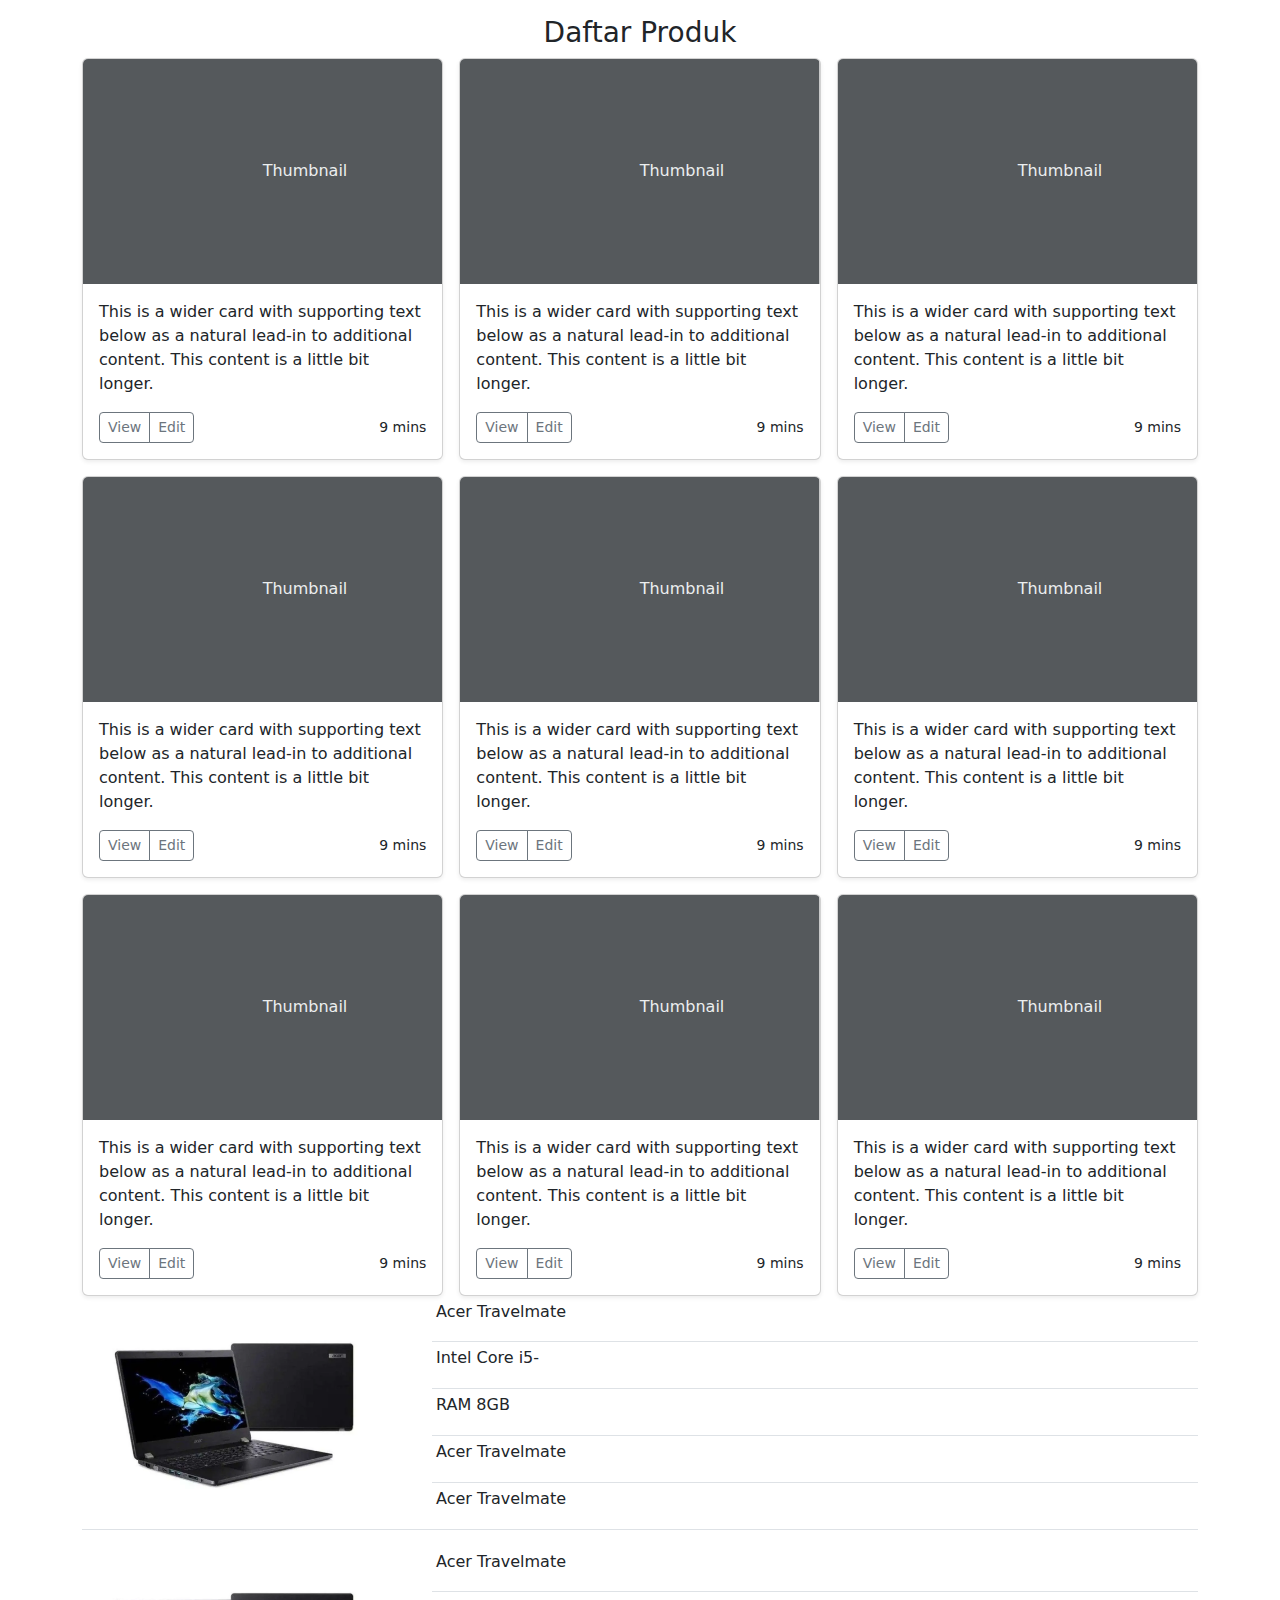
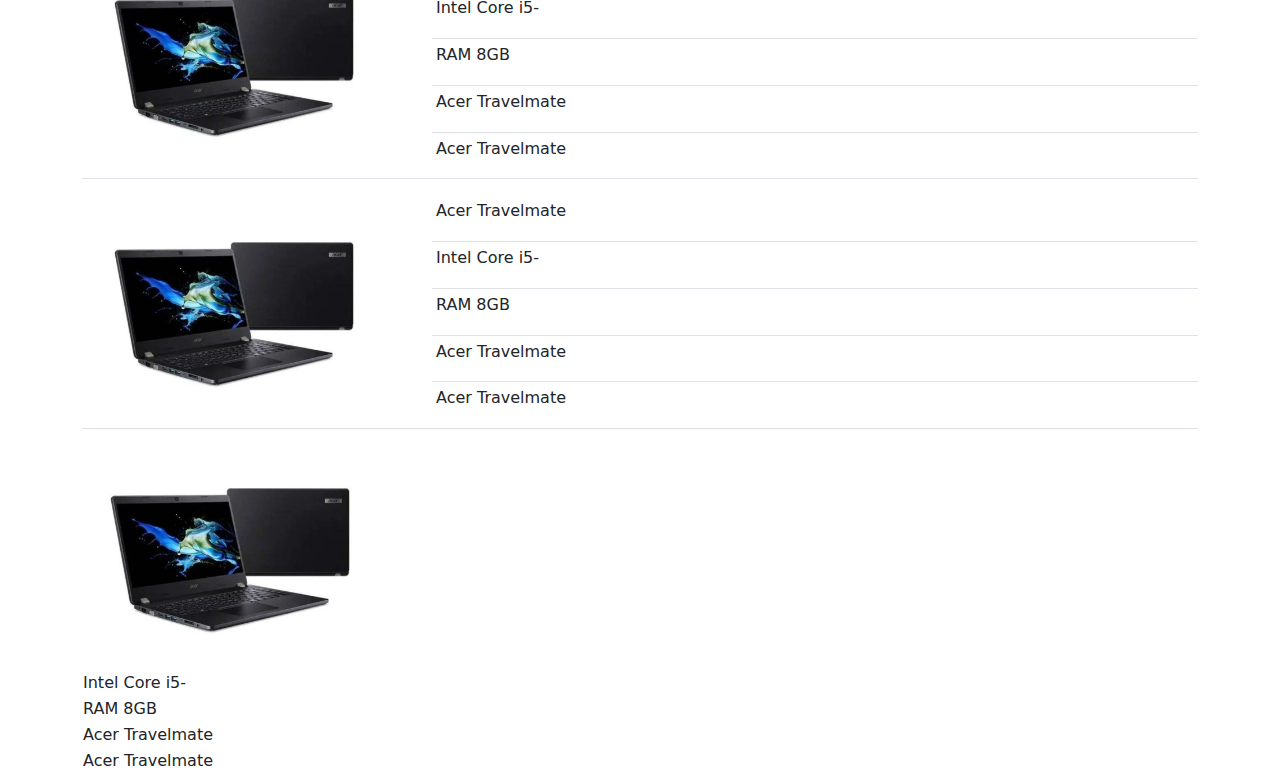
<file: pages/produk-baru.html>
<!DOCTYPE html>
<html lang="en">

<head>
  <meta charset="UTF-8" />
  <meta name="viewport" content="width=device-width, initial-scale=1.0" />
  <title>Produk Terbaru</title>

  <link rel="stylesheet" href="../assets/bootstrap5/css/bootstrap.min.css" />
  <!-- <link rel="stylesheet" href="assets/style.css" /> -->
</head>

<body>
  <div class="container mt-3">
    <h3 class="text-center">Daftar Produk</h3>
    <div class="row row-cols-1 row-cols-sm-2 row-cols-md-3 g-3">
      <div class="col">
        <div class="card shadow-sm">
          <svg class="bd-placeholder-img card-img-top" width="100%" height="225" xmlns="http://www.w3.org/2000/svg"
            role="img" aria-label="Placeholder: Thumbnail" preserveAspectRatio="xMidYMid slice" focusable="false">
            <title>Placeholder</title>
            <rect width="100%" height="100%" fill="#55595c" /><text x="50%" y="50%" fill="#eceeef"
              dy=".3em">Thumbnail</text>
          </svg>
          <div class="card-body">
            <p class="card-text">This is a wider card with supporting text below as a natural lead-in to additional
              content. This content is a little bit longer.</p>
            <div class="d-flex justify-content-between align-items-center">
              <div class="btn-group">
                <button type="button" class="btn btn-sm btn-outline-secondary">View</button>
                <button type="button" class="btn btn-sm btn-outline-secondary">Edit</button>
              </div>
              <small class="text-body-secondary">9 mins</small>
            </div>
          </div>
        </div>
      </div>
      <div class="col">
        <div class="card shadow-sm">
          <svg class="bd-placeholder-img card-img-top" width="100%" height="225" xmlns="http://www.w3.org/2000/svg"
            role="img" aria-label="Placeholder: Thumbnail" preserveAspectRatio="xMidYMid slice" focusable="false">
            <title>Placeholder</title>
            <rect width="100%" height="100%" fill="#55595c" /><text x="50%" y="50%" fill="#eceeef"
              dy=".3em">Thumbnail</text>
          </svg>
          <div class="card-body">
            <p class="card-text">This is a wider card with supporting text below as a natural lead-in to additional
              content. This content is a little bit longer.</p>
            <div class="d-flex justify-content-between align-items-center">
              <div class="btn-group">
                <button type="button" class="btn btn-sm btn-outline-secondary">View</button>
                <button type="button" class="btn btn-sm btn-outline-secondary">Edit</button>
              </div>
              <small class="text-body-secondary">9 mins</small>
            </div>
          </div>
        </div>
      </div>
      <div class="col">
        <div class="card shadow-sm">
          <svg class="bd-placeholder-img card-img-top" width="100%" height="225" xmlns="http://www.w3.org/2000/svg"
            role="img" aria-label="Placeholder: Thumbnail" preserveAspectRatio="xMidYMid slice" focusable="false">
            <title>Placeholder</title>
            <rect width="100%" height="100%" fill="#55595c" /><text x="50%" y="50%" fill="#eceeef"
              dy=".3em">Thumbnail</text>
          </svg>
          <div class="card-body">
            <p class="card-text">This is a wider card with supporting text below as a natural lead-in to additional
              content. This content is a little bit longer.</p>
            <div class="d-flex justify-content-between align-items-center">
              <div class="btn-group">
                <button type="button" class="btn btn-sm btn-outline-secondary">View</button>
                <button type="button" class="btn btn-sm btn-outline-secondary">Edit</button>
              </div>
              <small class="text-body-secondary">9 mins</small>
            </div>
          </div>
        </div>
      </div>

      <div class="col">
        <div class="card shadow-sm">
          <svg class="bd-placeholder-img card-img-top" width="100%" height="225" xmlns="http://www.w3.org/2000/svg"
            role="img" aria-label="Placeholder: Thumbnail" preserveAspectRatio="xMidYMid slice" focusable="false">
            <title>Placeholder</title>
            <rect width="100%" height="100%" fill="#55595c" /><text x="50%" y="50%" fill="#eceeef"
              dy=".3em">Thumbnail</text>
          </svg>
          <div class="card-body">
            <p class="card-text">This is a wider card with supporting text below as a natural lead-in to additional
              content. This content is a little bit longer.</p>
            <div class="d-flex justify-content-between align-items-center">
              <div class="btn-group">
                <button type="button" class="btn btn-sm btn-outline-secondary">View</button>
                <button type="button" class="btn btn-sm btn-outline-secondary">Edit</button>
              </div>
              <small class="text-body-secondary">9 mins</small>
            </div>
          </div>
        </div>
      </div>
      <div class="col">
        <div class="card shadow-sm">
          <svg class="bd-placeholder-img card-img-top" width="100%" height="225" xmlns="http://www.w3.org/2000/svg"
            role="img" aria-label="Placeholder: Thumbnail" preserveAspectRatio="xMidYMid slice" focusable="false">
            <title>Placeholder</title>
            <rect width="100%" height="100%" fill="#55595c" /><text x="50%" y="50%" fill="#eceeef"
              dy=".3em">Thumbnail</text>
          </svg>
          <div class="card-body">
            <p class="card-text">This is a wider card with supporting text below as a natural lead-in to additional
              content. This content is a little bit longer.</p>
            <div class="d-flex justify-content-between align-items-center">
              <div class="btn-group">
                <button type="button" class="btn btn-sm btn-outline-secondary">View</button>
                <button type="button" class="btn btn-sm btn-outline-secondary">Edit</button>
              </div>
              <small class="text-body-secondary">9 mins</small>
            </div>
          </div>
        </div>
      </div>
      <div class="col">
        <div class="card shadow-sm">
          <svg class="bd-placeholder-img card-img-top" width="100%" height="225" xmlns="http://www.w3.org/2000/svg"
            role="img" aria-label="Placeholder: Thumbnail" preserveAspectRatio="xMidYMid slice" focusable="false">
            <title>Placeholder</title>
            <rect width="100%" height="100%" fill="#55595c" /><text x="50%" y="50%" fill="#eceeef"
              dy=".3em">Thumbnail</text>
          </svg>
          <div class="card-body">
            <p class="card-text">This is a wider card with supporting text below as a natural lead-in to additional
              content. This content is a little bit longer.</p>
            <div class="d-flex justify-content-between align-items-center">
              <div class="btn-group">
                <button type="button" class="btn btn-sm btn-outline-secondary">View</button>
                <button type="button" class="btn btn-sm btn-outline-secondary">Edit</button>
              </div>
              <small class="text-body-secondary">9 mins</small>
            </div>
          </div>
        </div>
      </div>

      <div class="col">
        <div class="card shadow-sm">
          <svg class="bd-placeholder-img card-img-top" width="100%" height="225" xmlns="http://www.w3.org/2000/svg"
            role="img" aria-label="Placeholder: Thumbnail" preserveAspectRatio="xMidYMid slice" focusable="false">
            <title>Placeholder</title>
            <rect width="100%" height="100%" fill="#55595c" /><text x="50%" y="50%" fill="#eceeef"
              dy=".3em">Thumbnail</text>
          </svg>
          <div class="card-body">
            <p class="card-text">This is a wider card with supporting text below as a natural lead-in to additional
              content. This content is a little bit longer.</p>
            <div class="d-flex justify-content-between align-items-center">
              <div class="btn-group">
                <button type="button" class="btn btn-sm btn-outline-secondary">View</button>
                <button type="button" class="btn btn-sm btn-outline-secondary">Edit</button>
              </div>
              <small class="text-body-secondary">9 mins</small>
            </div>
          </div>
        </div>
      </div>
      <div class="col">
        <div class="card shadow-sm">
          <svg class="bd-placeholder-img card-img-top" width="100%" height="225" xmlns="http://www.w3.org/2000/svg"
            role="img" aria-label="Placeholder: Thumbnail" preserveAspectRatio="xMidYMid slice" focusable="false">
            <title>Placeholder</title>
            <rect width="100%" height="100%" fill="#55595c" /><text x="50%" y="50%" fill="#eceeef"
              dy=".3em">Thumbnail</text>
          </svg>
          <div class="card-body">
            <p class="card-text">This is a wider card with supporting text below as a natural lead-in to additional
              content. This content is a little bit longer.</p>
            <div class="d-flex justify-content-between align-items-center">
              <div class="btn-group">
                <button type="button" class="btn btn-sm btn-outline-secondary">View</button>
                <button type="button" class="btn btn-sm btn-outline-secondary">Edit</button>
              </div>
              <small class="text-body-secondary">9 mins</small>
            </div>
          </div>
        </div>
      </div>
      <div class="col">
        <div class="card shadow-sm">
          <svg class="bd-placeholder-img card-img-top" width="100%" height="225" xmlns="http://www.w3.org/2000/svg"
            role="img" aria-label="Placeholder: Thumbnail" preserveAspectRatio="xMidYMid slice" focusable="false">
            <title>Placeholder</title>
            <rect width="100%" height="100%" fill="#55595c" /><text x="50%" y="50%" fill="#eceeef"
              dy=".3em">Thumbnail</text>
          </svg>
          <div class="card-body">
            <p class="card-text">This is a wider card with supporting text below as a natural lead-in to additional
              content. This content is a little bit longer.</p>
            <div class="d-flex justify-content-between align-items-center">
              <div class="btn-group">
                <button type="button" class="btn btn-sm btn-outline-secondary">View</button>
                <button type="button" class="btn btn-sm btn-outline-secondary">Edit</button>
              </div>
              <small class="text-body-secondary">9 mins</small>
            </div>
          </div>
        </div>
      </div>
    </div>


    <div class="table-responsive">
      <table class="table table-sm">
        <tr>
          <td width="350px" rowspan="10"><img src="../assets/img/acer.webp" alt="" width="300px"></td>
          <td>Acer Travelmate</td>
        </tr>
        <tr>
          <td>Intel Core i5-</td>
        </tr>
        <tr>
          <td>RAM 8GB</td>
        </tr>
        <tr>
          <td>Acer Travelmate</td>
        </tr>
        <tr>
          <td>Acer Travelmate</td>
        </tr>
      </table>
    </div>
    <div class="table-responsive">
      <table class="table table-sm">
        <tr>
          <td width="350px" rowspan="10"><img src="../assets/img/acer.webp" alt="" width="300px"></td>
          <td>Acer Travelmate</td>
        </tr>
        <tr>
          <td>Intel Core i5-</td>
        </tr>
        <tr>
          <td>RAM 8GB</td>
        </tr>
        <tr>
          <td>Acer Travelmate</td>
        </tr>
        <tr>
          <td>Acer Travelmate</td>
        </tr>
      </table>
    </div>
    <div class="table-responsive">
      <table class="table table-sm">
        <tr>
          <td width="350px" rowspan="10"><img src="../assets/img/acer.webp" alt="" width="300px"></td>
          <td>Acer Travelmate</td>
        </tr>
        <tr>
          <td>Intel Core i5-</td>
        </tr>
        <tr>
          <td>RAM 8GB</td>
        </tr>
        <tr>
          <td>Acer Travelmate</td>
        </tr>
        <tr>
          <td>Acer Travelmate</td>
        </tr>
      </table>
    </div>
    <div class="d-grid">
      <div class="col-3 col-sm-12">
        <img src="../assets/img/acer.webp" alt="" width="300px">
      </div>
      <div class="col-9 col-sm-12">
        <table>
          <tr>
            <td>Intel Core i5-</td>
          </tr>
          <tr>
            <td>RAM 8GB</td>
          </tr>
          <tr>
            <td>Acer Travelmate</td>
          </tr>
          <tr>
            <td>Acer Travelmate</td>
          </tr>
        </table>
      </div>
    </div>
  </div>
  <script src="../assets/bootstrap5/js/bootstrap.bundle.min.js"></script>
  <script src="../assets/script.js"></script>
</body>

</html>
</file>
<file: assets/style.css>
body{
  background-color: whitesmoke;
}
p, span, textarea {
  display:block;
  font-size: 11px;
  margin: 0;
}
.item {
  text-align: left;
}

td,
th {
  font-size: 11px;
}

.mb-3 tr td input {
  border: 0px;
  border-bottom: 1px dotted black;
  width: 250px;
}

tbody td input{
  border: none;
}
/* Format kertas umum */
.kertas {
  /* height: 297mm; */
  width: 210mm;
  background-color: white;
  padding: 0.8cm;
  margin: auto;
}

@media print {
  .cek, #cetak {
    display: none;
  }
  /* #cetak{
    display: none;
  } */
}

.ket{
  width: 100%;
}
</file>
